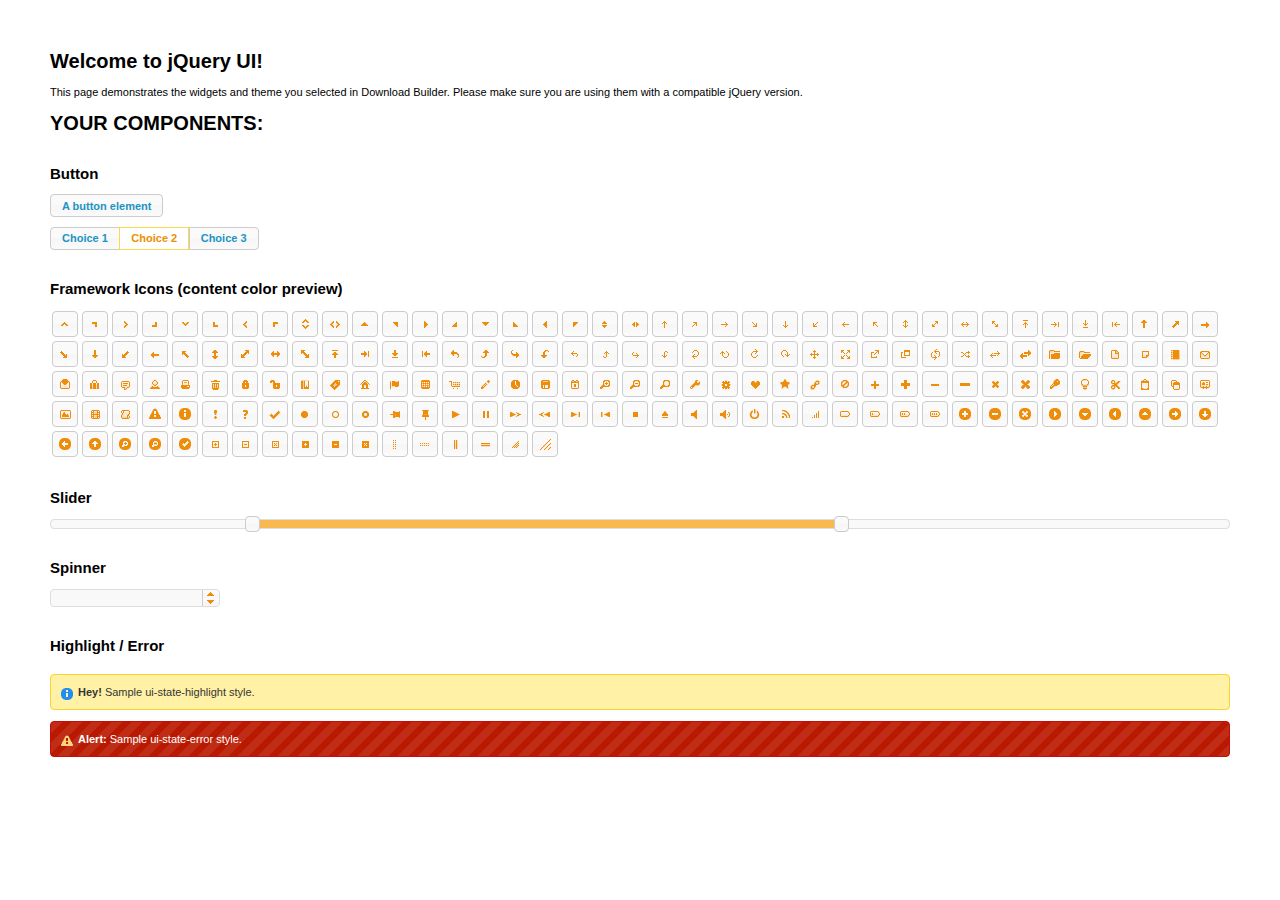
<file: Frontend/assets/vendor/jquery-ui/index.html>
<!doctype html>
<html lang="us">
<head>
	<meta charset="utf-8">
	<title>jQuery UI Example Page</title>
	<link href="jquery-ui.css" rel="stylesheet">
	<style>
	body{
		font: 62.5% "Trebuchet MS", sans-serif;
		margin: 50px;
	}
	.demoHeaders {
		margin-top: 2em;
	}
	#dialog-link {
		padding: .4em 1em .4em 20px;
		text-decoration: none;
		position: relative;
	}
	#dialog-link span.ui-icon {
		margin: 0 5px 0 0;
		position: absolute;
		left: .2em;
		top: 50%;
		margin-top: -8px;
	}
	#icons {
		margin: 0;
		padding: 0;
	}
	#icons li {
		margin: 2px;
		position: relative;
		padding: 4px 0;
		cursor: pointer;
		float: left;
		list-style: none;
	}
	#icons span.ui-icon {
		float: left;
		margin: 0 4px;
	}
	.fakewindowcontain .ui-widget-overlay {
		position: absolute;
	}
	select {
		width: 200px;
	}
	</style>
</head>
<body>

<h1>Welcome to jQuery UI!</h1>

<div class="ui-widget">
	<p>This page demonstrates the widgets and theme you selected in Download Builder. Please make sure you are using them with a compatible jQuery version.</p>
</div>

<h1>YOUR COMPONENTS:</h1>






<!-- Button -->
<h2 class="demoHeaders">Button</h2>
<button id="button">A button element</button>
<form style="margin-top: 1em;">
	<div id="radioset">
		<input type="radio" id="radio1" name="radio"><label for="radio1">Choice 1</label>
		<input type="radio" id="radio2" name="radio" checked="checked"><label for="radio2">Choice 2</label>
		<input type="radio" id="radio3" name="radio"><label for="radio3">Choice 3</label>
	</div>
</form>







<h2 class="demoHeaders">Framework Icons (content color preview)</h2>
<ul id="icons" class="ui-widget ui-helper-clearfix">
	<li class="ui-state-default ui-corner-all" title=".ui-icon-carat-1-n"><span class="ui-icon ui-icon-carat-1-n"></span></li>
	<li class="ui-state-default ui-corner-all" title=".ui-icon-carat-1-ne"><span class="ui-icon ui-icon-carat-1-ne"></span></li>
	<li class="ui-state-default ui-corner-all" title=".ui-icon-carat-1-e"><span class="ui-icon ui-icon-carat-1-e"></span></li>
	<li class="ui-state-default ui-corner-all" title=".ui-icon-carat-1-se"><span class="ui-icon ui-icon-carat-1-se"></span></li>
	<li class="ui-state-default ui-corner-all" title=".ui-icon-carat-1-s"><span class="ui-icon ui-icon-carat-1-s"></span></li>
	<li class="ui-state-default ui-corner-all" title=".ui-icon-carat-1-sw"><span class="ui-icon ui-icon-carat-1-sw"></span></li>
	<li class="ui-state-default ui-corner-all" title=".ui-icon-carat-1-w"><span class="ui-icon ui-icon-carat-1-w"></span></li>
	<li class="ui-state-default ui-corner-all" title=".ui-icon-carat-1-nw"><span class="ui-icon ui-icon-carat-1-nw"></span></li>
	<li class="ui-state-default ui-corner-all" title=".ui-icon-carat-2-n-s"><span class="ui-icon ui-icon-carat-2-n-s"></span></li>
	<li class="ui-state-default ui-corner-all" title=".ui-icon-carat-2-e-w"><span class="ui-icon ui-icon-carat-2-e-w"></span></li>
	<li class="ui-state-default ui-corner-all" title=".ui-icon-triangle-1-n"><span class="ui-icon ui-icon-triangle-1-n"></span></li>
	<li class="ui-state-default ui-corner-all" title=".ui-icon-triangle-1-ne"><span class="ui-icon ui-icon-triangle-1-ne"></span></li>
	<li class="ui-state-default ui-corner-all" title=".ui-icon-triangle-1-e"><span class="ui-icon ui-icon-triangle-1-e"></span></li>
	<li class="ui-state-default ui-corner-all" title=".ui-icon-triangle-1-se"><span class="ui-icon ui-icon-triangle-1-se"></span></li>
	<li class="ui-state-default ui-corner-all" title=".ui-icon-triangle-1-s"><span class="ui-icon ui-icon-triangle-1-s"></span></li>
	<li class="ui-state-default ui-corner-all" title=".ui-icon-triangle-1-sw"><span class="ui-icon ui-icon-triangle-1-sw"></span></li>
	<li class="ui-state-default ui-corner-all" title=".ui-icon-triangle-1-w"><span class="ui-icon ui-icon-triangle-1-w"></span></li>
	<li class="ui-state-default ui-corner-all" title=".ui-icon-triangle-1-nw"><span class="ui-icon ui-icon-triangle-1-nw"></span></li>
	<li class="ui-state-default ui-corner-all" title=".ui-icon-triangle-2-n-s"><span class="ui-icon ui-icon-triangle-2-n-s"></span></li>
	<li class="ui-state-default ui-corner-all" title=".ui-icon-triangle-2-e-w"><span class="ui-icon ui-icon-triangle-2-e-w"></span></li>
	<li class="ui-state-default ui-corner-all" title=".ui-icon-arrow-1-n"><span class="ui-icon ui-icon-arrow-1-n"></span></li>
	<li class="ui-state-default ui-corner-all" title=".ui-icon-arrow-1-ne"><span class="ui-icon ui-icon-arrow-1-ne"></span></li>
	<li class="ui-state-default ui-corner-all" title=".ui-icon-arrow-1-e"><span class="ui-icon ui-icon-arrow-1-e"></span></li>
	<li class="ui-state-default ui-corner-all" title=".ui-icon-arrow-1-se"><span class="ui-icon ui-icon-arrow-1-se"></span></li>
	<li class="ui-state-default ui-corner-all" title=".ui-icon-arrow-1-s"><span class="ui-icon ui-icon-arrow-1-s"></span></li>
	<li class="ui-state-default ui-corner-all" title=".ui-icon-arrow-1-sw"><span class="ui-icon ui-icon-arrow-1-sw"></span></li>
	<li class="ui-state-default ui-corner-all" title=".ui-icon-arrow-1-w"><span class="ui-icon ui-icon-arrow-1-w"></span></li>
	<li class="ui-state-default ui-corner-all" title=".ui-icon-arrow-1-nw"><span class="ui-icon ui-icon-arrow-1-nw"></span></li>
	<li class="ui-state-default ui-corner-all" title=".ui-icon-arrow-2-n-s"><span class="ui-icon ui-icon-arrow-2-n-s"></span></li>
	<li class="ui-state-default ui-corner-all" title=".ui-icon-arrow-2-ne-sw"><span class="ui-icon ui-icon-arrow-2-ne-sw"></span></li>
	<li class="ui-state-default ui-corner-all" title=".ui-icon-arrow-2-e-w"><span class="ui-icon ui-icon-arrow-2-e-w"></span></li>
	<li class="ui-state-default ui-corner-all" title=".ui-icon-arrow-2-se-nw"><span class="ui-icon ui-icon-arrow-2-se-nw"></span></li>
	<li class="ui-state-default ui-corner-all" title=".ui-icon-arrowstop-1-n"><span class="ui-icon ui-icon-arrowstop-1-n"></span></li>
	<li class="ui-state-default ui-corner-all" title=".ui-icon-arrowstop-1-e"><span class="ui-icon ui-icon-arrowstop-1-e"></span></li>
	<li class="ui-state-default ui-corner-all" title=".ui-icon-arrowstop-1-s"><span class="ui-icon ui-icon-arrowstop-1-s"></span></li>
	<li class="ui-state-default ui-corner-all" title=".ui-icon-arrowstop-1-w"><span class="ui-icon ui-icon-arrowstop-1-w"></span></li>
	<li class="ui-state-default ui-corner-all" title=".ui-icon-arrowthick-1-n"><span class="ui-icon ui-icon-arrowthick-1-n"></span></li>
	<li class="ui-state-default ui-corner-all" title=".ui-icon-arrowthick-1-ne"><span class="ui-icon ui-icon-arrowthick-1-ne"></span></li>
	<li class="ui-state-default ui-corner-all" title=".ui-icon-arrowthick-1-e"><span class="ui-icon ui-icon-arrowthick-1-e"></span></li>
	<li class="ui-state-default ui-corner-all" title=".ui-icon-arrowthick-1-se"><span class="ui-icon ui-icon-arrowthick-1-se"></span></li>
	<li class="ui-state-default ui-corner-all" title=".ui-icon-arrowthick-1-s"><span class="ui-icon ui-icon-arrowthick-1-s"></span></li>
	<li class="ui-state-default ui-corner-all" title=".ui-icon-arrowthick-1-sw"><span class="ui-icon ui-icon-arrowthick-1-sw"></span></li>
	<li class="ui-state-default ui-corner-all" title=".ui-icon-arrowthick-1-w"><span class="ui-icon ui-icon-arrowthick-1-w"></span></li>
	<li class="ui-state-default ui-corner-all" title=".ui-icon-arrowthick-1-nw"><span class="ui-icon ui-icon-arrowthick-1-nw"></span></li>
	<li class="ui-state-default ui-corner-all" title=".ui-icon-arrowthick-2-n-s"><span class="ui-icon ui-icon-arrowthick-2-n-s"></span></li>
	<li class="ui-state-default ui-corner-all" title=".ui-icon-arrowthick-2-ne-sw"><span class="ui-icon ui-icon-arrowthick-2-ne-sw"></span></li>
	<li class="ui-state-default ui-corner-all" title=".ui-icon-arrowthick-2-e-w"><span class="ui-icon ui-icon-arrowthick-2-e-w"></span></li>
	<li class="ui-state-default ui-corner-all" title=".ui-icon-arrowthick-2-se-nw"><span class="ui-icon ui-icon-arrowthick-2-se-nw"></span></li>
	<li class="ui-state-default ui-corner-all" title=".ui-icon-arrowthickstop-1-n"><span class="ui-icon ui-icon-arrowthickstop-1-n"></span></li>
	<li class="ui-state-default ui-corner-all" title=".ui-icon-arrowthickstop-1-e"><span class="ui-icon ui-icon-arrowthickstop-1-e"></span></li>
	<li class="ui-state-default ui-corner-all" title=".ui-icon-arrowthickstop-1-s"><span class="ui-icon ui-icon-arrowthickstop-1-s"></span></li>
	<li class="ui-state-default ui-corner-all" title=".ui-icon-arrowthickstop-1-w"><span class="ui-icon ui-icon-arrowthickstop-1-w"></span></li>
	<li class="ui-state-default ui-corner-all" title=".ui-icon-arrowreturnthick-1-w"><span class="ui-icon ui-icon-arrowreturnthick-1-w"></span></li>
	<li class="ui-state-default ui-corner-all" title=".ui-icon-arrowreturnthick-1-n"><span class="ui-icon ui-icon-arrowreturnthick-1-n"></span></li>
	<li class="ui-state-default ui-corner-all" title=".ui-icon-arrowreturnthick-1-e"><span class="ui-icon ui-icon-arrowreturnthick-1-e"></span></li>
	<li class="ui-state-default ui-corner-all" title=".ui-icon-arrowreturnthick-1-s"><span class="ui-icon ui-icon-arrowreturnthick-1-s"></span></li>
	<li class="ui-state-default ui-corner-all" title=".ui-icon-arrowreturn-1-w"><span class="ui-icon ui-icon-arrowreturn-1-w"></span></li>
	<li class="ui-state-default ui-corner-all" title=".ui-icon-arrowreturn-1-n"><span class="ui-icon ui-icon-arrowreturn-1-n"></span></li>
	<li class="ui-state-default ui-corner-all" title=".ui-icon-arrowreturn-1-e"><span class="ui-icon ui-icon-arrowreturn-1-e"></span></li>
	<li class="ui-state-default ui-corner-all" title=".ui-icon-arrowreturn-1-s"><span class="ui-icon ui-icon-arrowreturn-1-s"></span></li>
	<li class="ui-state-default ui-corner-all" title=".ui-icon-arrowrefresh-1-w"><span class="ui-icon ui-icon-arrowrefresh-1-w"></span></li>
	<li class="ui-state-default ui-corner-all" title=".ui-icon-arrowrefresh-1-n"><span class="ui-icon ui-icon-arrowrefresh-1-n"></span></li>
	<li class="ui-state-default ui-corner-all" title=".ui-icon-arrowrefresh-1-e"><span class="ui-icon ui-icon-arrowrefresh-1-e"></span></li>
	<li class="ui-state-default ui-corner-all" title=".ui-icon-arrowrefresh-1-s"><span class="ui-icon ui-icon-arrowrefresh-1-s"></span></li>
	<li class="ui-state-default ui-corner-all" title=".ui-icon-arrow-4"><span class="ui-icon ui-icon-arrow-4"></span></li>
	<li class="ui-state-default ui-corner-all" title=".ui-icon-arrow-4-diag"><span class="ui-icon ui-icon-arrow-4-diag"></span></li>
	<li class="ui-state-default ui-corner-all" title=".ui-icon-extlink"><span class="ui-icon ui-icon-extlink"></span></li>
	<li class="ui-state-default ui-corner-all" title=".ui-icon-newwin"><span class="ui-icon ui-icon-newwin"></span></li>
	<li class="ui-state-default ui-corner-all" title=".ui-icon-refresh"><span class="ui-icon ui-icon-refresh"></span></li>
	<li class="ui-state-default ui-corner-all" title=".ui-icon-shuffle"><span class="ui-icon ui-icon-shuffle"></span></li>
	<li class="ui-state-default ui-corner-all" title=".ui-icon-transfer-e-w"><span class="ui-icon ui-icon-transfer-e-w"></span></li>
	<li class="ui-state-default ui-corner-all" title=".ui-icon-transferthick-e-w"><span class="ui-icon ui-icon-transferthick-e-w"></span></li>
	<li class="ui-state-default ui-corner-all" title=".ui-icon-folder-collapsed"><span class="ui-icon ui-icon-folder-collapsed"></span></li>
	<li class="ui-state-default ui-corner-all" title=".ui-icon-folder-open"><span class="ui-icon ui-icon-folder-open"></span></li>
	<li class="ui-state-default ui-corner-all" title=".ui-icon-document"><span class="ui-icon ui-icon-document"></span></li>
	<li class="ui-state-default ui-corner-all" title=".ui-icon-document-b"><span class="ui-icon ui-icon-document-b"></span></li>
	<li class="ui-state-default ui-corner-all" title=".ui-icon-note"><span class="ui-icon ui-icon-note"></span></li>
	<li class="ui-state-default ui-corner-all" title=".ui-icon-mail-closed"><span class="ui-icon ui-icon-mail-closed"></span></li>
	<li class="ui-state-default ui-corner-all" title=".ui-icon-mail-open"><span class="ui-icon ui-icon-mail-open"></span></li>
	<li class="ui-state-default ui-corner-all" title=".ui-icon-suitcase"><span class="ui-icon ui-icon-suitcase"></span></li>
	<li class="ui-state-default ui-corner-all" title=".ui-icon-comment"><span class="ui-icon ui-icon-comment"></span></li>
	<li class="ui-state-default ui-corner-all" title=".ui-icon-person"><span class="ui-icon ui-icon-person"></span></li>
	<li class="ui-state-default ui-corner-all" title=".ui-icon-print"><span class="ui-icon ui-icon-print"></span></li>
	<li class="ui-state-default ui-corner-all" title=".ui-icon-trash"><span class="ui-icon ui-icon-trash"></span></li>
	<li class="ui-state-default ui-corner-all" title=".ui-icon-locked"><span class="ui-icon ui-icon-locked"></span></li>
	<li class="ui-state-default ui-corner-all" title=".ui-icon-unlocked"><span class="ui-icon ui-icon-unlocked"></span></li>
	<li class="ui-state-default ui-corner-all" title=".ui-icon-bookmark"><span class="ui-icon ui-icon-bookmark"></span></li>
	<li class="ui-state-default ui-corner-all" title=".ui-icon-tag"><span class="ui-icon ui-icon-tag"></span></li>
	<li class="ui-state-default ui-corner-all" title=".ui-icon-home"><span class="ui-icon ui-icon-home"></span></li>
	<li class="ui-state-default ui-corner-all" title=".ui-icon-flag"><span class="ui-icon ui-icon-flag"></span></li>
	<li class="ui-state-default ui-corner-all" title=".ui-icon-calculator"><span class="ui-icon ui-icon-calculator"></span></li>
	<li class="ui-state-default ui-corner-all" title=".ui-icon-cart"><span class="ui-icon ui-icon-cart"></span></li>
	<li class="ui-state-default ui-corner-all" title=".ui-icon-pencil"><span class="ui-icon ui-icon-pencil"></span></li>
	<li class="ui-state-default ui-corner-all" title=".ui-icon-clock"><span class="ui-icon ui-icon-clock"></span></li>
	<li class="ui-state-default ui-corner-all" title=".ui-icon-disk"><span class="ui-icon ui-icon-disk"></span></li>
	<li class="ui-state-default ui-corner-all" title=".ui-icon-calendar"><span class="ui-icon ui-icon-calendar"></span></li>
	<li class="ui-state-default ui-corner-all" title=".ui-icon-zoomin"><span class="ui-icon ui-icon-zoomin"></span></li>
	<li class="ui-state-default ui-corner-all" title=".ui-icon-zoomout"><span class="ui-icon ui-icon-zoomout"></span></li>
	<li class="ui-state-default ui-corner-all" title=".ui-icon-search"><span class="ui-icon ui-icon-search"></span></li>
	<li class="ui-state-default ui-corner-all" title=".ui-icon-wrench"><span class="ui-icon ui-icon-wrench"></span></li>
	<li class="ui-state-default ui-corner-all" title=".ui-icon-gear"><span class="ui-icon ui-icon-gear"></span></li>
	<li class="ui-state-default ui-corner-all" title=".ui-icon-heart"><span class="ui-icon ui-icon-heart"></span></li>
	<li class="ui-state-default ui-corner-all" title=".ui-icon-star"><span class="ui-icon ui-icon-star"></span></li>
	<li class="ui-state-default ui-corner-all" title=".ui-icon-link"><span class="ui-icon ui-icon-link"></span></li>
	<li class="ui-state-default ui-corner-all" title=".ui-icon-cancel"><span class="ui-icon ui-icon-cancel"></span></li>
	<li class="ui-state-default ui-corner-all" title=".ui-icon-plus"><span class="ui-icon ui-icon-plus"></span></li>
	<li class="ui-state-default ui-corner-all" title=".ui-icon-plusthick"><span class="ui-icon ui-icon-plusthick"></span></li>
	<li class="ui-state-default ui-corner-all" title=".ui-icon-minus"><span class="ui-icon ui-icon-minus"></span></li>
	<li class="ui-state-default ui-corner-all" title=".ui-icon-minusthick"><span class="ui-icon ui-icon-minusthick"></span></li>
	<li class="ui-state-default ui-corner-all" title=".ui-icon-close"><span class="ui-icon ui-icon-close"></span></li>
	<li class="ui-state-default ui-corner-all" title=".ui-icon-closethick"><span class="ui-icon ui-icon-closethick"></span></li>
	<li class="ui-state-default ui-corner-all" title=".ui-icon-key"><span class="ui-icon ui-icon-key"></span></li>
	<li class="ui-state-default ui-corner-all" title=".ui-icon-lightbulb"><span class="ui-icon ui-icon-lightbulb"></span></li>
	<li class="ui-state-default ui-corner-all" title=".ui-icon-scissors"><span class="ui-icon ui-icon-scissors"></span></li>
	<li class="ui-state-default ui-corner-all" title=".ui-icon-clipboard"><span class="ui-icon ui-icon-clipboard"></span></li>
	<li class="ui-state-default ui-corner-all" title=".ui-icon-copy"><span class="ui-icon ui-icon-copy"></span></li>
	<li class="ui-state-default ui-corner-all" title=".ui-icon-contact"><span class="ui-icon ui-icon-contact"></span></li>
	<li class="ui-state-default ui-corner-all" title=".ui-icon-image"><span class="ui-icon ui-icon-image"></span></li>
	<li class="ui-state-default ui-corner-all" title=".ui-icon-video"><span class="ui-icon ui-icon-video"></span></li>
	<li class="ui-state-default ui-corner-all" title=".ui-icon-script"><span class="ui-icon ui-icon-script"></span></li>
	<li class="ui-state-default ui-corner-all" title=".ui-icon-alert"><span class="ui-icon ui-icon-alert"></span></li>
	<li class="ui-state-default ui-corner-all" title=".ui-icon-info"><span class="ui-icon ui-icon-info"></span></li>
	<li class="ui-state-default ui-corner-all" title=".ui-icon-notice"><span class="ui-icon ui-icon-notice"></span></li>
	<li class="ui-state-default ui-corner-all" title=".ui-icon-help"><span class="ui-icon ui-icon-help"></span></li>
	<li class="ui-state-default ui-corner-all" title=".ui-icon-check"><span class="ui-icon ui-icon-check"></span></li>
	<li class="ui-state-default ui-corner-all" title=".ui-icon-bullet"><span class="ui-icon ui-icon-bullet"></span></li>
	<li class="ui-state-default ui-corner-all" title=".ui-icon-radio-off"><span class="ui-icon ui-icon-radio-off"></span></li>
	<li class="ui-state-default ui-corner-all" title=".ui-icon-radio-on"><span class="ui-icon ui-icon-radio-on"></span></li>
	<li class="ui-state-default ui-corner-all" title=".ui-icon-pin-w"><span class="ui-icon ui-icon-pin-w"></span></li>
	<li class="ui-state-default ui-corner-all" title=".ui-icon-pin-s"><span class="ui-icon ui-icon-pin-s"></span></li>
	<li class="ui-state-default ui-corner-all" title=".ui-icon-play"><span class="ui-icon ui-icon-play"></span></li>
	<li class="ui-state-default ui-corner-all" title=".ui-icon-pause"><span class="ui-icon ui-icon-pause"></span></li>
	<li class="ui-state-default ui-corner-all" title=".ui-icon-seek-next"><span class="ui-icon ui-icon-seek-next"></span></li>
	<li class="ui-state-default ui-corner-all" title=".ui-icon-seek-prev"><span class="ui-icon ui-icon-seek-prev"></span></li>
	<li class="ui-state-default ui-corner-all" title=".ui-icon-seek-end"><span class="ui-icon ui-icon-seek-end"></span></li>
	<li class="ui-state-default ui-corner-all" title=".ui-icon-seek-first"><span class="ui-icon ui-icon-seek-first"></span></li>
	<li class="ui-state-default ui-corner-all" title=".ui-icon-stop"><span class="ui-icon ui-icon-stop"></span></li>
	<li class="ui-state-default ui-corner-all" title=".ui-icon-eject"><span class="ui-icon ui-icon-eject"></span></li>
	<li class="ui-state-default ui-corner-all" title=".ui-icon-volume-off"><span class="ui-icon ui-icon-volume-off"></span></li>
	<li class="ui-state-default ui-corner-all" title=".ui-icon-volume-on"><span class="ui-icon ui-icon-volume-on"></span></li>
	<li class="ui-state-default ui-corner-all" title=".ui-icon-power"><span class="ui-icon ui-icon-power"></span></li>
	<li class="ui-state-default ui-corner-all" title=".ui-icon-signal-diag"><span class="ui-icon ui-icon-signal-diag"></span></li>
	<li class="ui-state-default ui-corner-all" title=".ui-icon-signal"><span class="ui-icon ui-icon-signal"></span></li>
	<li class="ui-state-default ui-corner-all" title=".ui-icon-battery-0"><span class="ui-icon ui-icon-battery-0"></span></li>
	<li class="ui-state-default ui-corner-all" title=".ui-icon-battery-1"><span class="ui-icon ui-icon-battery-1"></span></li>
	<li class="ui-state-default ui-corner-all" title=".ui-icon-battery-2"><span class="ui-icon ui-icon-battery-2"></span></li>
	<li class="ui-state-default ui-corner-all" title=".ui-icon-battery-3"><span class="ui-icon ui-icon-battery-3"></span></li>
	<li class="ui-state-default ui-corner-all" title=".ui-icon-circle-plus"><span class="ui-icon ui-icon-circle-plus"></span></li>
	<li class="ui-state-default ui-corner-all" title=".ui-icon-circle-minus"><span class="ui-icon ui-icon-circle-minus"></span></li>
	<li class="ui-state-default ui-corner-all" title=".ui-icon-circle-close"><span class="ui-icon ui-icon-circle-close"></span></li>
	<li class="ui-state-default ui-corner-all" title=".ui-icon-circle-triangle-e"><span class="ui-icon ui-icon-circle-triangle-e"></span></li>
	<li class="ui-state-default ui-corner-all" title=".ui-icon-circle-triangle-s"><span class="ui-icon ui-icon-circle-triangle-s"></span></li>
	<li class="ui-state-default ui-corner-all" title=".ui-icon-circle-triangle-w"><span class="ui-icon ui-icon-circle-triangle-w"></span></li>
	<li class="ui-state-default ui-corner-all" title=".ui-icon-circle-triangle-n"><span class="ui-icon ui-icon-circle-triangle-n"></span></li>
	<li class="ui-state-default ui-corner-all" title=".ui-icon-circle-arrow-e"><span class="ui-icon ui-icon-circle-arrow-e"></span></li>
	<li class="ui-state-default ui-corner-all" title=".ui-icon-circle-arrow-s"><span class="ui-icon ui-icon-circle-arrow-s"></span></li>
	<li class="ui-state-default ui-corner-all" title=".ui-icon-circle-arrow-w"><span class="ui-icon ui-icon-circle-arrow-w"></span></li>
	<li class="ui-state-default ui-corner-all" title=".ui-icon-circle-arrow-n"><span class="ui-icon ui-icon-circle-arrow-n"></span></li>
	<li class="ui-state-default ui-corner-all" title=".ui-icon-circle-zoomin"><span class="ui-icon ui-icon-circle-zoomin"></span></li>
	<li class="ui-state-default ui-corner-all" title=".ui-icon-circle-zoomout"><span class="ui-icon ui-icon-circle-zoomout"></span></li>
	<li class="ui-state-default ui-corner-all" title=".ui-icon-circle-check"><span class="ui-icon ui-icon-circle-check"></span></li>
	<li class="ui-state-default ui-corner-all" title=".ui-icon-circlesmall-plus"><span class="ui-icon ui-icon-circlesmall-plus"></span></li>
	<li class="ui-state-default ui-corner-all" title=".ui-icon-circlesmall-minus"><span class="ui-icon ui-icon-circlesmall-minus"></span></li>
	<li class="ui-state-default ui-corner-all" title=".ui-icon-circlesmall-close"><span class="ui-icon ui-icon-circlesmall-close"></span></li>
	<li class="ui-state-default ui-corner-all" title=".ui-icon-squaresmall-plus"><span class="ui-icon ui-icon-squaresmall-plus"></span></li>
	<li class="ui-state-default ui-corner-all" title=".ui-icon-squaresmall-minus"><span class="ui-icon ui-icon-squaresmall-minus"></span></li>
	<li class="ui-state-default ui-corner-all" title=".ui-icon-squaresmall-close"><span class="ui-icon ui-icon-squaresmall-close"></span></li>
	<li class="ui-state-default ui-corner-all" title=".ui-icon-grip-dotted-vertical"><span class="ui-icon ui-icon-grip-dotted-vertical"></span></li>
	<li class="ui-state-default ui-corner-all" title=".ui-icon-grip-dotted-horizontal"><span class="ui-icon ui-icon-grip-dotted-horizontal"></span></li>
	<li class="ui-state-default ui-corner-all" title=".ui-icon-grip-solid-vertical"><span class="ui-icon ui-icon-grip-solid-vertical"></span></li>
	<li class="ui-state-default ui-corner-all" title=".ui-icon-grip-solid-horizontal"><span class="ui-icon ui-icon-grip-solid-horizontal"></span></li>
	<li class="ui-state-default ui-corner-all" title=".ui-icon-gripsmall-diagonal-se"><span class="ui-icon ui-icon-gripsmall-diagonal-se"></span></li>
	<li class="ui-state-default ui-corner-all" title=".ui-icon-grip-diagonal-se"><span class="ui-icon ui-icon-grip-diagonal-se"></span></li>
</ul>


<!-- Slider -->
<h2 class="demoHeaders">Slider</h2>
<div id="slider"></div>









<!-- Spinner -->
<h2 class="demoHeaders">Spinner</h2>
<input id="spinner">






<!-- Highlight / Error -->
<h2 class="demoHeaders">Highlight / Error</h2>
<div class="ui-widget">
	<div class="ui-state-highlight ui-corner-all" style="margin-top: 20px; padding: 0 .7em;">
		<p><span class="ui-icon ui-icon-info" style="float: left; margin-right: .3em;"></span>
		<strong>Hey!</strong> Sample ui-state-highlight style.</p>
	</div>
</div>
<br>
<div class="ui-widget">
	<div class="ui-state-error ui-corner-all" style="padding: 0 .7em;">
		<p><span class="ui-icon ui-icon-alert" style="float: left; margin-right: .3em;"></span>
		<strong>Alert:</strong> Sample ui-state-error style.</p>
	</div>
</div>

<script src="external/jquery/jquery.js"></script>
<script src="jquery-ui.js"></script>
<script>





$( "#button" ).button();
$( "#radioset" ).buttonset();









$( "#slider" ).slider({
	range: true,
	values: [ 17, 67 ]
});





$( "#spinner" ).spinner();








// Hover states on the static widgets
$( "#dialog-link, #icons li" ).hover(
	function() {
		$( this ).addClass( "ui-state-hover" );
	},
	function() {
		$( this ).removeClass( "ui-state-hover" );
	}
);
</script>
</body>
</html>
</file>
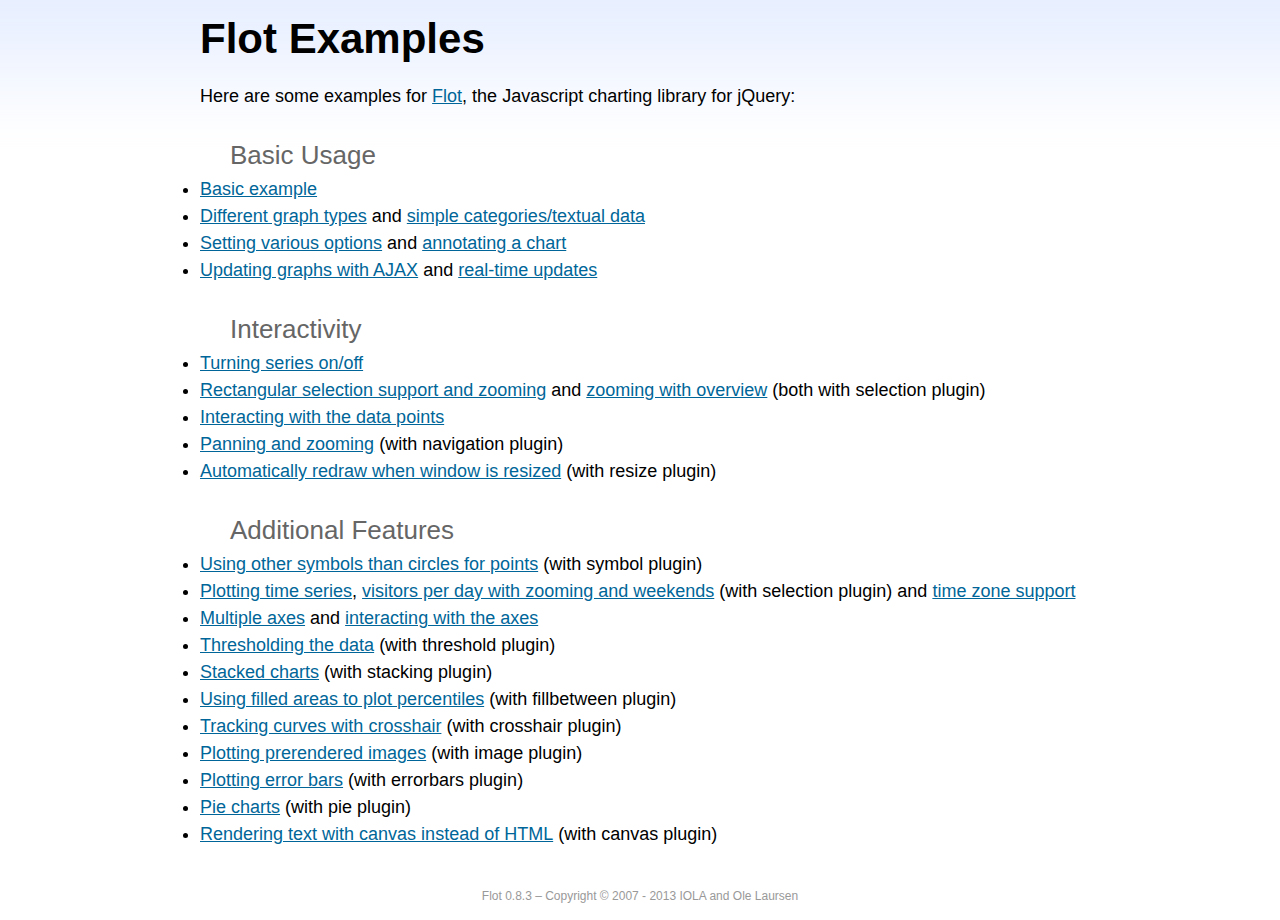
<file: Frontend/assets/vendor/flot/examples/index.html>
<!DOCTYPE html PUBLIC "-//W3C//DTD HTML 4.01//EN" "http://www.w3.org/TR/html4/strict.dtd">
<html>
<head>
	<meta http-equiv="Content-Type" content="text/html; charset=utf-8">
	<title>Flot Examples</title>
	<link href="examples.css" rel="stylesheet" type="text/css">
	<style>

	h3 {
		margin-top: 30px;
		margin-bottom: 5px;
	}

	</style>
	<script language="javascript" type="text/javascript" src="../jquery.js"></script>
	<script language="javascript" type="text/javascript" src="../jquery.flot.js"></script>
	<script type="text/javascript">

	$(function() {

		// Add the Flot version string to the footer

		$("#footer").prepend("Flot " + $.plot.version + " &ndash; ");
	});

	</script>
</head>
<body>

	<div id="header">
		<h2>Flot Examples</h2>
	</div>

	<div id="content">

		<p>Here are some examples for <a href="http://www.flotcharts.org">Flot</a>, the Javascript charting library for jQuery:</p>

		<h3>Basic Usage</h3>

		<ul>
			<li><a href="basic-usage/index.html">Basic example</a></li>
			<li><a href="series-types/index.html">Different graph types</a> and <a href="categories/index.html">simple categories/textual data</a></li>
			<li><a href="basic-options/index.html">Setting various options</a> and <a href="annotating/index.html">annotating a chart</a></li>
			<li><a href="ajax/index.html">Updating graphs with AJAX</a> and <a href="realtime/index.html">real-time updates</a></li>
		</ul>

		<h3>Interactivity</h3>

		<ul>
			<li><a href="series-toggle/index.html">Turning series on/off</a></li>
			<li><a href="selection/index.html">Rectangular selection support and zooming</a> and <a href="zooming/index.html">zooming with overview</a> (both with selection plugin)</li>
			<li><a href="interacting/index.html">Interacting with the data points</a></li>
			<li><a href="navigate/index.html">Panning and zooming</a> (with navigation plugin)</li>
			<li><a href="resize/index.html">Automatically redraw when window is resized</a> (with resize plugin)</li>
		</ul>

		<h3>Additional Features</h3>

		<ul>
			<li><a href="symbols/index.html">Using other symbols than circles for points</a> (with symbol plugin)</li>
			<li><a href="axes-time/index.html">Plotting time series</a>, <a href="visitors/index.html">visitors per day with zooming and weekends</a> (with selection plugin) and <a href="axes-time-zones/index.html">time zone support</a></li>
			<li><a href="axes-multiple/index.html">Multiple axes</a> and <a href="axes-interacting/index.html">interacting with the axes</a></li>
			<li><a href="threshold/index.html">Thresholding the data</a> (with threshold plugin)</li>
			<li><a href="stacking/index.html">Stacked charts</a> (with stacking plugin)</li>
			<li><a href="percentiles/index.html">Using filled areas to plot percentiles</a> (with fillbetween plugin)</li>
			<li><a href="tracking/index.html">Tracking curves with crosshair</a> (with crosshair plugin)</li>
			<li><a href="image/index.html">Plotting prerendered images</a> (with image plugin)</li>
			<li><a href="series-errorbars/index.html">Plotting error bars</a> (with errorbars plugin)</li>
			<li><a href="series-pie/index.html">Pie charts</a> (with pie plugin)</li>
			<li><a href="canvas/index.html">Rendering text with canvas instead of HTML</a> (with canvas plugin)</li>
		</ul>

	</div>

	<div id="footer">
		Copyright &copy; 2007 - 2013 IOLA and Ole Laursen
	</div>

</body>
</html>
</file>
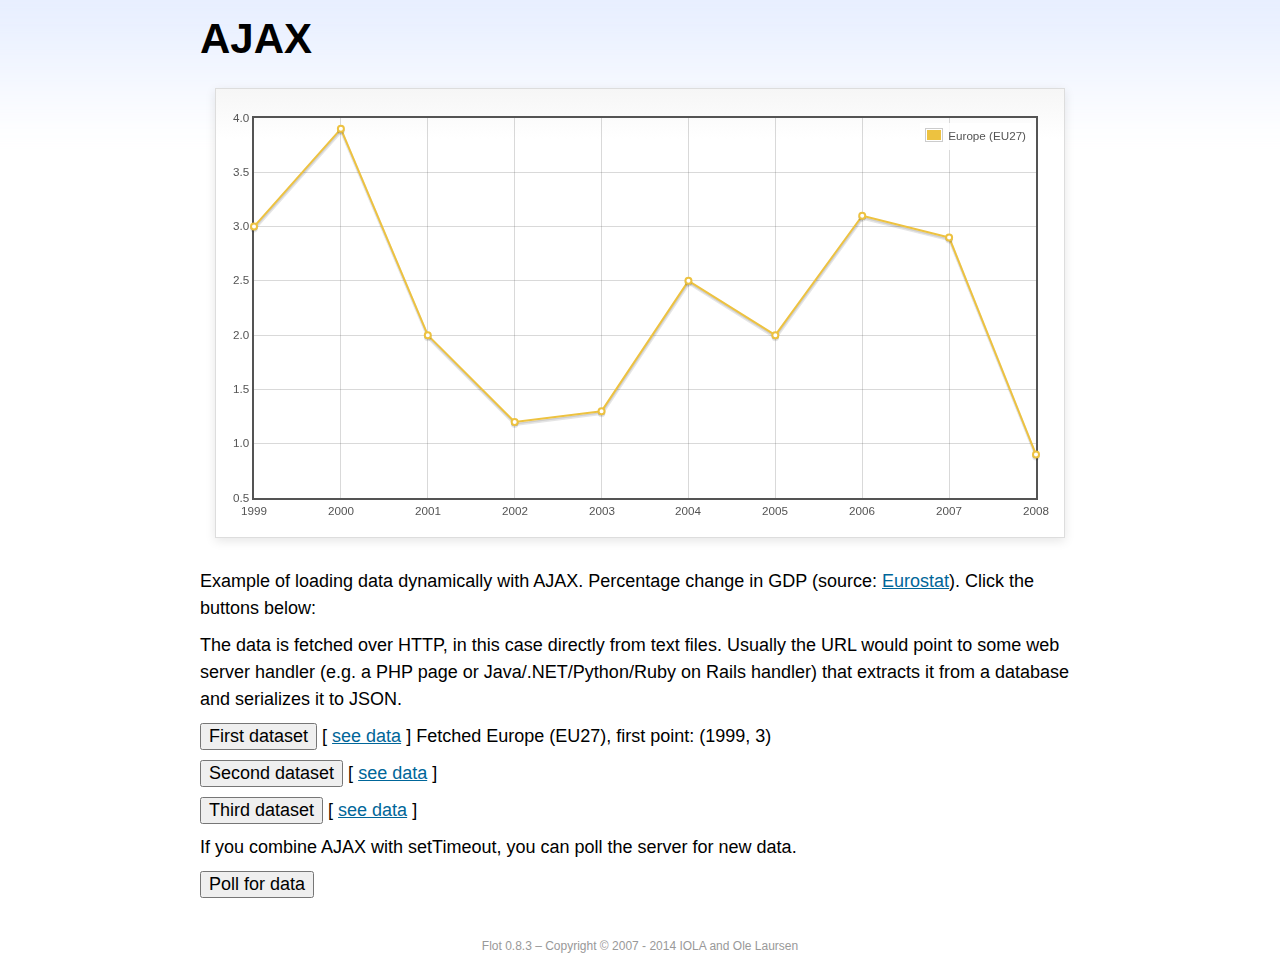
<file: Frontend/assets/vendor/flot/examples/ajax/index.html>
<!DOCTYPE html PUBLIC "-//W3C//DTD HTML 4.01//EN" "http://www.w3.org/TR/html4/strict.dtd">
<html>
<head>
	<meta http-equiv="Content-Type" content="text/html; charset=utf-8">
	<title>Flot Examples: AJAX</title>
	<link href="../examples.css" rel="stylesheet" type="text/css">
	<!--[if lte IE 8]><script language="javascript" type="text/javascript" src="../../excanvas.min.js"></script><![endif]-->
	<script language="javascript" type="text/javascript" src="../../jquery.js"></script>
	<script language="javascript" type="text/javascript" src="../../jquery.flot.js"></script>
	<script type="text/javascript">

	$(function() {

		var options = {
			lines: {
				show: true
			},
			points: {
				show: true
			},
			xaxis: {
				tickDecimals: 0,
				tickSize: 1
			}
		};

		var data = [];

		$.plot("#placeholder", data, options);

		// Fetch one series, adding to what we already have

		var alreadyFetched = {};

		$("button.fetchSeries").click(function () {

			var button = $(this);

			// Find the URL in the link right next to us, then fetch the data

			var dataurl = button.siblings("a").attr("href");

			function onDataReceived(series) {

				// Extract the first coordinate pair; jQuery has parsed it, so
				// the data is now just an ordinary JavaScript object

				var firstcoordinate = "(" + series.data[0][0] + ", " + series.data[0][1] + ")";
				button.siblings("span").text("Fetched " + series.label + ", first point: " + firstcoordinate);

				// Push the new data onto our existing data array

				if (!alreadyFetched[series.label]) {
					alreadyFetched[series.label] = true;
					data.push(series);
				}

				$.plot("#placeholder", data, options);
			}

			$.ajax({
				url: dataurl,
				type: "GET",
				dataType: "json",
				success: onDataReceived
			});
		});

		// Initiate a recurring data update

		$("button.dataUpdate").click(function () {

			data = [];
			alreadyFetched = {};

			$.plot("#placeholder", data, options);

			var iteration = 0;

			function fetchData() {

				++iteration;

				function onDataReceived(series) {

					// Load all the data in one pass; if we only got partial
					// data we could merge it with what we already have.

					data = [ series ];
					$.plot("#placeholder", data, options);
				}

				// Normally we call the same URL - a script connected to a
				// database - but in this case we only have static example
				// files, so we need to modify the URL.

				$.ajax({
					url: "data-eu-gdp-growth-" + iteration + ".json",
					type: "GET",
					dataType: "json",
					success: onDataReceived
				});

				if (iteration < 5) {
					setTimeout(fetchData, 1000);
				} else {
					data = [];
					alreadyFetched = {};
				}
			}

			setTimeout(fetchData, 1000);
		});

		// Load the first series by default, so we don't have an empty plot

		$("button.fetchSeries:first").click();

		// Add the Flot version string to the footer

		$("#footer").prepend("Flot " + $.plot.version + " &ndash; ");
	});

	</script>
</head>
<body>

	<div id="header">
		<h2>AJAX</h2>
	</div>

	<div id="content">

		<div class="demo-container">
			<div id="placeholder" class="demo-placeholder"></div>
		</div>

		<p>Example of loading data dynamically with AJAX. Percentage change in GDP (source: <a href="http://epp.eurostat.ec.europa.eu/tgm/table.do?tab=table&init=1&plugin=1&language=en&pcode=tsieb020">Eurostat</a>). Click the buttons below:</p>

		<p>The data is fetched over HTTP, in this case directly from text files. Usually the URL would point to some web server handler (e.g. a PHP page or Java/.NET/Python/Ruby on Rails handler) that extracts it from a database and serializes it to JSON.</p>

		<p>
			<button class="fetchSeries">First dataset</button>
			[ <a href="data-eu-gdp-growth.json">see data</a> ]
			<span></span>
		</p>

		<p>
			<button class="fetchSeries">Second dataset</button>
			[ <a href="data-japan-gdp-growth.json">see data</a> ]
			<span></span>
		</p>

		<p>
			<button class="fetchSeries">Third dataset</button>
			[ <a href="data-usa-gdp-growth.json">see data</a> ]
			<span></span>
		</p>

		<p>If you combine AJAX with setTimeout, you can poll the server for new data.</p>

		<p>
			<button class="dataUpdate">Poll for data</button>
		</p>

	</div>

	<div id="footer">
		Copyright &copy; 2007 - 2014 IOLA and Ole Laursen
	</div>

</body>
</html>
</file>
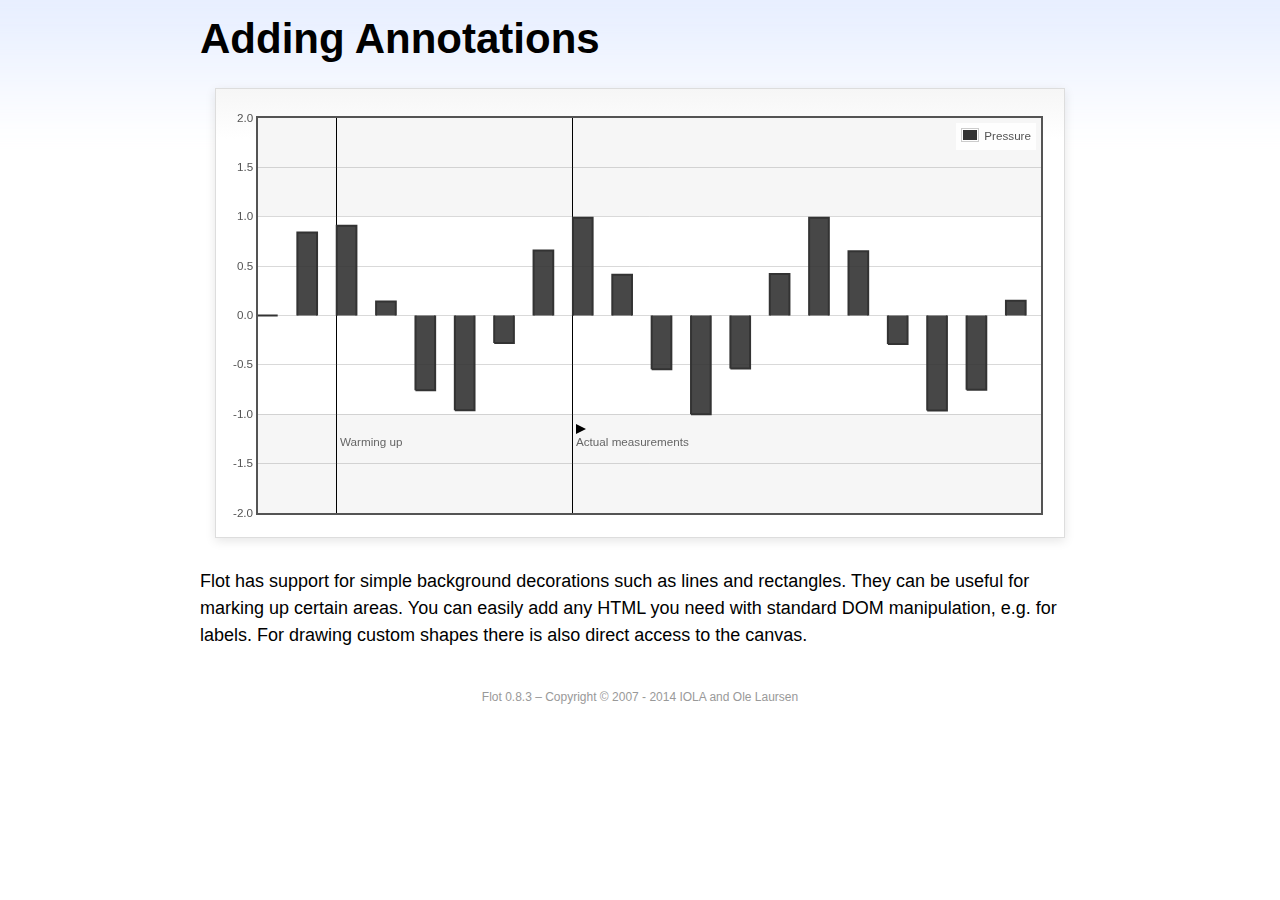
<file: Frontend/assets/vendor/flot/examples/annotating/index.html>
<!DOCTYPE html PUBLIC "-//W3C//DTD HTML 4.01//EN" "http://www.w3.org/TR/html4/strict.dtd">
<html>
<head>
	<meta http-equiv="Content-Type" content="text/html; charset=utf-8">
	<title>Flot Examples: Adding Annotations</title>
	<link href="../examples.css" rel="stylesheet" type="text/css">
	<!--[if lte IE 8]><script language="javascript" type="text/javascript" src="../../excanvas.min.js"></script><![endif]-->
	<script language="javascript" type="text/javascript" src="../../jquery.js"></script>
	<script language="javascript" type="text/javascript" src="../../jquery.flot.js"></script>
	<script type="text/javascript">

	$(function() {

		var d1 = [];
		for (var i = 0; i < 20; ++i) {
			d1.push([i, Math.sin(i)]);
		}

		var data = [{ data: d1, label: "Pressure", color: "#333" }];

		var markings = [
			{ color: "#f6f6f6", yaxis: { from: 1 } },
			{ color: "#f6f6f6", yaxis: { to: -1 } },
			{ color: "#000", lineWidth: 1, xaxis: { from: 2, to: 2 } },
			{ color: "#000", lineWidth: 1, xaxis: { from: 8, to: 8 } }
		];

		var placeholder = $("#placeholder");

		var plot = $.plot(placeholder, data, {
			bars: { show: true, barWidth: 0.5, fill: 0.9 },
			xaxis: { ticks: [], autoscaleMargin: 0.02 },
			yaxis: { min: -2, max: 2 },
			grid: { markings: markings }
		});

		var o = plot.pointOffset({ x: 2, y: -1.2});

		// Append it to the placeholder that Flot already uses for positioning

		placeholder.append("<div style='position:absolute;left:" + (o.left + 4) + "px;top:" + o.top + "px;color:#666;font-size:smaller'>Warming up</div>");

		o = plot.pointOffset({ x: 8, y: -1.2});
		placeholder.append("<div style='position:absolute;left:" + (o.left + 4) + "px;top:" + o.top + "px;color:#666;font-size:smaller'>Actual measurements</div>");

		// Draw a little arrow on top of the last label to demonstrate canvas
		// drawing

		var ctx = plot.getCanvas().getContext("2d");
		ctx.beginPath();
		o.left += 4;
		ctx.moveTo(o.left, o.top);
		ctx.lineTo(o.left, o.top - 10);
		ctx.lineTo(o.left + 10, o.top - 5);
		ctx.lineTo(o.left, o.top);
		ctx.fillStyle = "#000";
		ctx.fill();

		// Add the Flot version string to the footer

		$("#footer").prepend("Flot " + $.plot.version + " &ndash; ");
	});

	</script>
</head>
<body>

	<div id="header">
		<h2>Adding Annotations</h2>
	</div>

	<div id="content">

		<div class="demo-container">
			<div id="placeholder" class="demo-placeholder"></div>
		</div>

		<p>Flot has support for simple background decorations such as lines and rectangles. They can be useful for marking up certain areas. You can easily add any HTML you need with standard DOM manipulation, e.g. for labels. For drawing custom shapes there is also direct access to the canvas.</p>

	</div>

	<div id="footer">
		Copyright &copy; 2007 - 2014 IOLA and Ole Laursen
	</div>

</body>
</html>
</file>
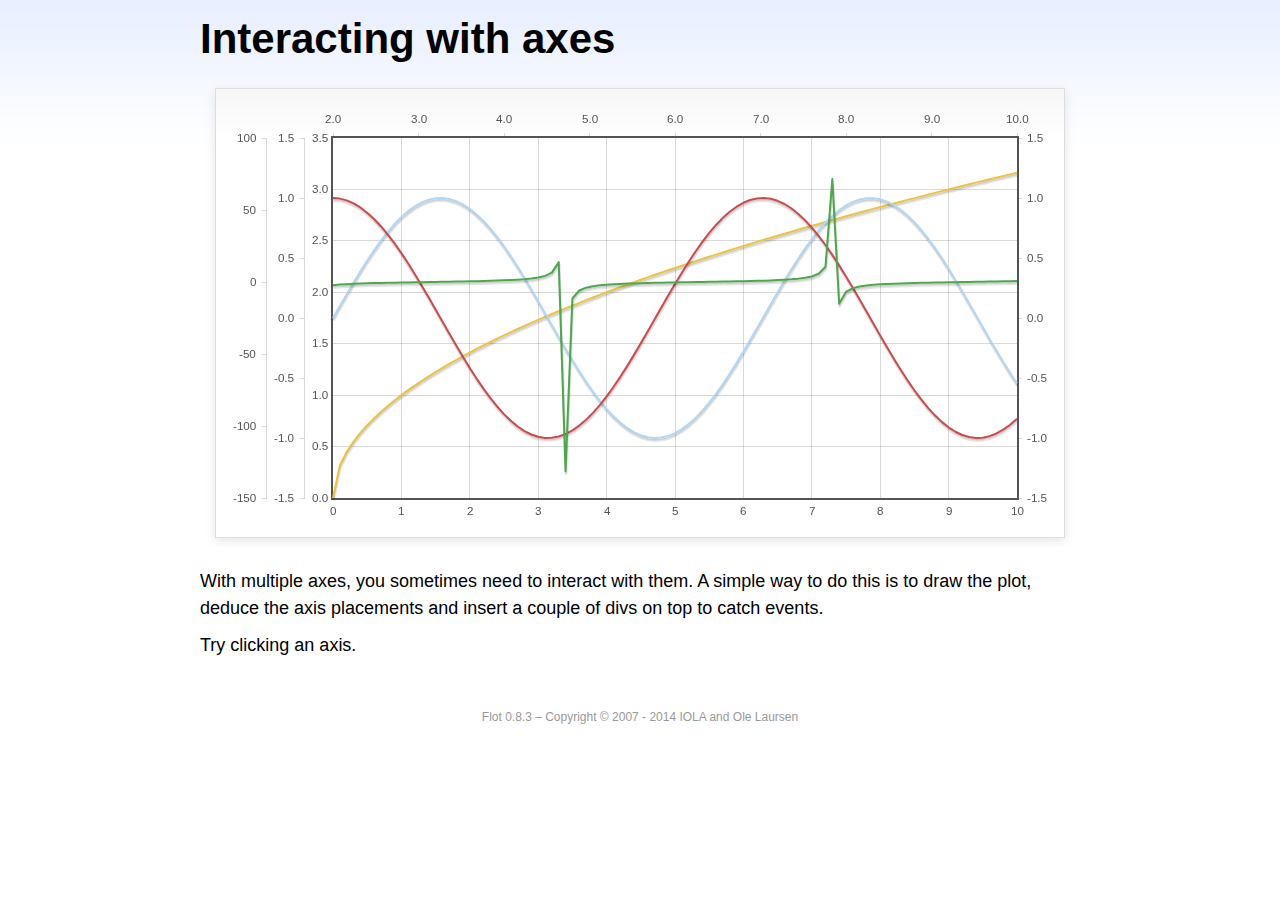
<file: Frontend/assets/vendor/flot/examples/axes-interacting/index.html>
<!DOCTYPE html PUBLIC "-//W3C//DTD HTML 4.01//EN" "http://www.w3.org/TR/html4/strict.dtd">
<html>
<head>
	<meta http-equiv="Content-Type" content="text/html; charset=utf-8">
	<title>Flot Examples: Interacting with axes</title>
	<link href="../examples.css" rel="stylesheet" type="text/css">
	<!--[if lte IE 8]><script language="javascript" type="text/javascript" src="../../excanvas.min.js"></script><![endif]-->
	<script language="javascript" type="text/javascript" src="../../jquery.js"></script>
	<script language="javascript" type="text/javascript" src="../../jquery.flot.js"></script>
	<script type="text/javascript">

	$(function() {

		function generate(start, end, fn) {
			var res = [];
			for (var i = 0; i <= 100; ++i) {
				var x = start + i / 100 * (end - start);
				res.push([x, fn(x)]);
			}
			return res;
		}

		var data = [
			{ data: generate(0, 10, function (x) { return Math.sqrt(x);}), xaxis: 1, yaxis:1 },
			{ data: generate(0, 10, function (x) { return Math.sin(x);}), xaxis: 1, yaxis:2 },
			{ data: generate(0, 10, function (x) { return Math.cos(x);}), xaxis: 1, yaxis:3 },
			{ data: generate(2, 10, function (x) { return Math.tan(x);}), xaxis: 2, yaxis: 4 }
		];

		var plot = $.plot("#placeholder", data, {
			xaxes: [
				{ position: 'bottom' },
				{ position: 'top'}
			],
			yaxes: [
				{ position: 'left' },
				{ position: 'left' },
				{ position: 'right' },
				{ position: 'left' }
			]
		});

		// Create a div for each axis

		$.each(plot.getAxes(), function (i, axis) {
			if (!axis.show)
				return;

			var box = axis.box;

			$("<div class='axisTarget' style='position:absolute; left:" + box.left + "px; top:" + box.top + "px; width:" + box.width +  "px; height:" + box.height + "px'></div>")
				.data("axis.direction", axis.direction)
				.data("axis.n", axis.n)
				.css({ backgroundColor: "#f00", opacity: 0, cursor: "pointer" })
				.appendTo(plot.getPlaceholder())
				.hover(
					function () { $(this).css({ opacity: 0.10 }) },
					function () { $(this).css({ opacity: 0 }) }
				)
				.click(function () {
					$("#click").text("You clicked the " + axis.direction + axis.n + "axis!")
				});
		});

		// Add the Flot version string to the footer

		$("#footer").prepend("Flot " + $.plot.version + " &ndash; ");
	});

	</script>
</head>
<body>

	<div id="header">
		<h2>Interacting with axes</h2>
	</div>

	<div id="content">

		<div class="demo-container">
			<div id="placeholder" class="demo-placeholder"></div>
		</div>

		<p>With multiple axes, you sometimes need to interact with them. A simple way to do this is to draw the plot, deduce the axis placements and insert a couple of divs on top to catch events.</p>

		<p>Try clicking an axis.</p>

		<p id="click"></p>

	</div>

	<div id="footer">
		Copyright &copy; 2007 - 2014 IOLA and Ole Laursen
	</div>

</body>
</html>
</file>
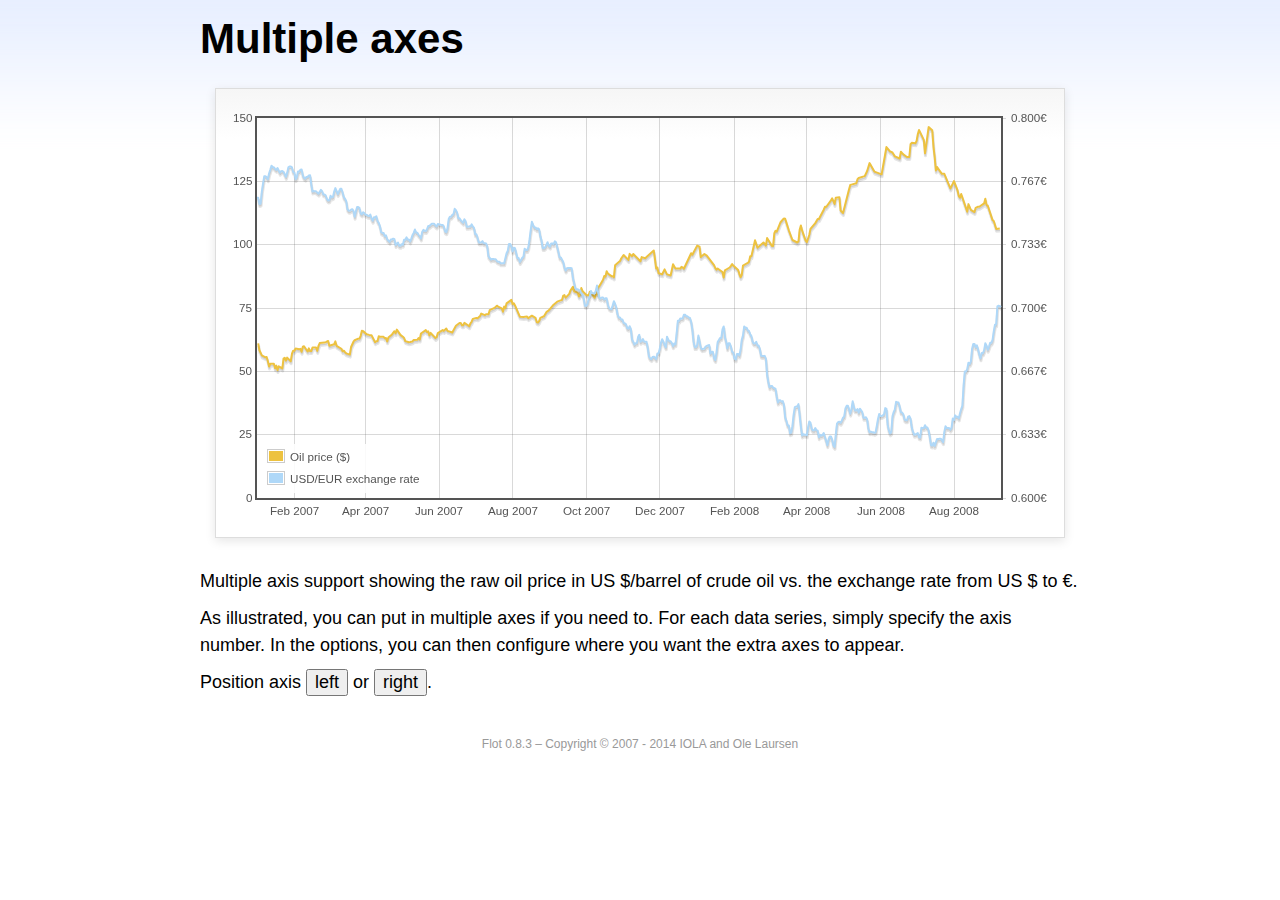
<file: Frontend/assets/vendor/flot/examples/axes-multiple/index.html>
<!DOCTYPE html PUBLIC "-//W3C//DTD HTML 4.01//EN" "http://www.w3.org/TR/html4/strict.dtd">
<html>
<head>
	<meta http-equiv="Content-Type" content="text/html; charset=utf-8">
	<title>Flot Examples: Multiple Axes</title>
	<link href="../examples.css" rel="stylesheet" type="text/css">
	<!--[if lte IE 8]><script language="javascript" type="text/javascript" src="../../excanvas.min.js"></script><![endif]-->
	<script language="javascript" type="text/javascript" src="../../jquery.js"></script>
	<script language="javascript" type="text/javascript" src="../../jquery.flot.js"></script>
	<script language="javascript" type="text/javascript" src="../../jquery.flot.time.js"></script>
	<script type="text/javascript">

	$(function() {

		var oilprices = [[1167692400000,61.05], [1167778800000,58.32], [1167865200000,57.35], [1167951600000,56.31], [1168210800000,55.55], [1168297200000,55.64], [1168383600000,54.02], [1168470000000,51.88], [1168556400000,52.99], [1168815600000,52.99], [1168902000000,51.21], [1168988400000,52.24], [1169074800000,50.48], [1169161200000,51.99], [1169420400000,51.13], [1169506800000,55.04], [1169593200000,55.37], [1169679600000,54.23], [1169766000000,55.42], [1170025200000,54.01], [1170111600000,56.97], [1170198000000,58.14], [1170284400000,58.14], [1170370800000,59.02], [1170630000000,58.74], [1170716400000,58.88], [1170802800000,57.71], [1170889200000,59.71], [1170975600000,59.89], [1171234800000,57.81], [1171321200000,59.06], [1171407600000,58.00], [1171494000000,57.99], [1171580400000,59.39], [1171839600000,59.39], [1171926000000,58.07], [1172012400000,60.07], [1172098800000,61.14], [1172444400000,61.39], [1172530800000,61.46], [1172617200000,61.79], [1172703600000,62.00], [1172790000000,60.07], [1173135600000,60.69], [1173222000000,61.82], [1173308400000,60.05], [1173654000000,58.91], [1173740400000,57.93], [1173826800000,58.16], [1173913200000,57.55], [1173999600000,57.11], [1174258800000,56.59], [1174345200000,59.61], [1174518000000,61.69], [1174604400000,62.28], [1174860000000,62.91], [1174946400000,62.93], [1175032800000,64.03], [1175119200000,66.03], [1175205600000,65.87], [1175464800000,64.64], [1175637600000,64.38], [1175724000000,64.28], [1175810400000,64.28], [1176069600000,61.51], [1176156000000,61.89], [1176242400000,62.01], [1176328800000,63.85], [1176415200000,63.63], [1176674400000,63.61], [1176760800000,63.10], [1176847200000,63.13], [1176933600000,61.83], [1177020000000,63.38], [1177279200000,64.58], [1177452000000,65.84], [1177538400000,65.06], [1177624800000,66.46], [1177884000000,64.40], [1178056800000,63.68], [1178143200000,63.19], [1178229600000,61.93], [1178488800000,61.47], [1178575200000,61.55], [1178748000000,61.81], [1178834400000,62.37], [1179093600000,62.46], [1179180000000,63.17], [1179266400000,62.55], [1179352800000,64.94], [1179698400000,66.27], [1179784800000,65.50], [1179871200000,65.77], [1179957600000,64.18], [1180044000000,65.20], [1180389600000,63.15], [1180476000000,63.49], [1180562400000,65.08], [1180908000000,66.30], [1180994400000,65.96], [1181167200000,66.93], [1181253600000,65.98], [1181599200000,65.35], [1181685600000,66.26], [1181858400000,68.00], [1182117600000,69.09], [1182204000000,69.10], [1182290400000,68.19], [1182376800000,68.19], [1182463200000,69.14], [1182722400000,68.19], [1182808800000,67.77], [1182895200000,68.97], [1182981600000,69.57], [1183068000000,70.68], [1183327200000,71.09], [1183413600000,70.92], [1183586400000,71.81], [1183672800000,72.81], [1183932000000,72.19], [1184018400000,72.56], [1184191200000,72.50], [1184277600000,74.15], [1184623200000,75.05], [1184796000000,75.92], [1184882400000,75.57], [1185141600000,74.89], [1185228000000,73.56], [1185314400000,75.57], [1185400800000,74.95], [1185487200000,76.83], [1185832800000,78.21], [1185919200000,76.53], [1186005600000,76.86], [1186092000000,76.00], [1186437600000,71.59], [1186696800000,71.47], [1186956000000,71.62], [1187042400000,71.00], [1187301600000,71.98], [1187560800000,71.12], [1187647200000,69.47], [1187733600000,69.26], [1187820000000,69.83], [1187906400000,71.09], [1188165600000,71.73], [1188338400000,73.36], [1188511200000,74.04], [1188856800000,76.30], [1189116000000,77.49], [1189461600000,78.23], [1189548000000,79.91], [1189634400000,80.09], [1189720800000,79.10], [1189980000000,80.57], [1190066400000,81.93], [1190239200000,83.32], [1190325600000,81.62], [1190584800000,80.95], [1190671200000,79.53], [1190757600000,80.30], [1190844000000,82.88], [1190930400000,81.66], [1191189600000,80.24], [1191276000000,80.05], [1191362400000,79.94], [1191448800000,81.44], [1191535200000,81.22], [1191794400000,79.02], [1191880800000,80.26], [1191967200000,80.30], [1192053600000,83.08], [1192140000000,83.69], [1192399200000,86.13], [1192485600000,87.61], [1192572000000,87.40], [1192658400000,89.47], [1192744800000,88.60], [1193004000000,87.56], [1193090400000,87.56], [1193176800000,87.10], [1193263200000,91.86], [1193612400000,93.53], [1193698800000,94.53], [1193871600000,95.93], [1194217200000,93.98], [1194303600000,96.37], [1194476400000,95.46], [1194562800000,96.32], [1195081200000,93.43], [1195167600000,95.10], [1195426800000,94.64], [1195513200000,95.10], [1196031600000,97.70], [1196118000000,94.42], [1196204400000,90.62], [1196290800000,91.01], [1196377200000,88.71], [1196636400000,88.32], [1196809200000,90.23], [1196982000000,88.28], [1197241200000,87.86], [1197327600000,90.02], [1197414000000,92.25], [1197586800000,90.63], [1197846000000,90.63], [1197932400000,90.49], [1198018800000,91.24], [1198105200000,91.06], [1198191600000,90.49], [1198710000000,96.62], [1198796400000,96.00], [1199142000000,99.62], [1199314800000,99.18], [1199401200000,95.09], [1199660400000,96.33], [1199833200000,95.67], [1200351600000,91.90], [1200438000000,90.84], [1200524400000,90.13], [1200610800000,90.57], [1200956400000,89.21], [1201042800000,86.99], [1201129200000,89.85], [1201474800000,90.99], [1201561200000,91.64], [1201647600000,92.33], [1201734000000,91.75], [1202079600000,90.02], [1202166000000,88.41], [1202252400000,87.14], [1202338800000,88.11], [1202425200000,91.77], [1202770800000,92.78], [1202857200000,93.27], [1202943600000,95.46], [1203030000000,95.46], [1203289200000,101.74], [1203462000000,98.81], [1203894000000,100.88], [1204066800000,99.64], [1204153200000,102.59], [1204239600000,101.84], [1204498800000,99.52], [1204585200000,99.52], [1204671600000,104.52], [1204758000000,105.47], [1204844400000,105.15], [1205103600000,108.75], [1205276400000,109.92], [1205362800000,110.33], [1205449200000,110.21], [1205708400000,105.68], [1205967600000,101.84], [1206313200000,100.86], [1206399600000,101.22], [1206486000000,105.90], [1206572400000,107.58], [1206658800000,105.62], [1206914400000,101.58], [1207000800000,100.98], [1207173600000,103.83], [1207260000000,106.23], [1207605600000,108.50], [1207778400000,110.11], [1207864800000,110.14], [1208210400000,113.79], [1208296800000,114.93], [1208383200000,114.86], [1208728800000,117.48], [1208815200000,118.30], [1208988000000,116.06], [1209074400000,118.52], [1209333600000,118.75], [1209420000000,113.46], [1209592800000,112.52], [1210024800000,121.84], [1210111200000,123.53], [1210197600000,123.69], [1210543200000,124.23], [1210629600000,125.80], [1210716000000,126.29], [1211148000000,127.05], [1211320800000,129.07], [1211493600000,132.19], [1211839200000,128.85], [1212357600000,127.76], [1212703200000,138.54], [1212962400000,136.80], [1213135200000,136.38], [1213308000000,134.86], [1213653600000,134.01], [1213740000000,136.68], [1213912800000,135.65], [1214172000000,134.62], [1214258400000,134.62], [1214344800000,134.62], [1214431200000,139.64], [1214517600000,140.21], [1214776800000,140.00], [1214863200000,140.97], [1214949600000,143.57], [1215036000000,145.29], [1215381600000,141.37], [1215468000000,136.04], [1215727200000,146.40], [1215986400000,145.18], [1216072800000,138.74], [1216159200000,134.60], [1216245600000,129.29], [1216332000000,130.65], [1216677600000,127.95], [1216850400000,127.95], [1217282400000,122.19], [1217455200000,124.08], [1217541600000,125.10], [1217800800000,121.41], [1217887200000,119.17], [1217973600000,118.58], [1218060000000,120.02], [1218405600000,114.45], [1218492000000,113.01], [1218578400000,116.00], [1218751200000,113.77], [1219010400000,112.87], [1219096800000,114.53], [1219269600000,114.98], [1219356000000,114.98], [1219701600000,116.27], [1219788000000,118.15], [1219874400000,115.59], [1219960800000,115.46], [1220306400000,109.71], [1220392800000,109.35], [1220565600000,106.23], [1220824800000,106.34]];

		var exchangerates = [[1167606000000,0.7580], [1167692400000,0.7580], [1167778800000,0.75470], [1167865200000,0.75490], [1167951600000,0.76130], [1168038000000,0.76550], [1168124400000,0.76930], [1168210800000,0.76940], [1168297200000,0.76880], [1168383600000,0.76780], [1168470000000,0.77080], [1168556400000,0.77270], [1168642800000,0.77490], [1168729200000,0.77410], [1168815600000,0.77410], [1168902000000,0.77320], [1168988400000,0.77270], [1169074800000,0.77370], [1169161200000,0.77240], [1169247600000,0.77120], [1169334000000,0.7720], [1169420400000,0.77210], [1169506800000,0.77170], [1169593200000,0.77040], [1169679600000,0.7690], [1169766000000,0.77110], [1169852400000,0.7740], [1169938800000,0.77450], [1170025200000,0.77450], [1170111600000,0.7740], [1170198000000,0.77160], [1170284400000,0.77130], [1170370800000,0.76780], [1170457200000,0.76880], [1170543600000,0.77180], [1170630000000,0.77180], [1170716400000,0.77280], [1170802800000,0.77290], [1170889200000,0.76980], [1170975600000,0.76850], [1171062000000,0.76810], [1171148400000,0.7690], [1171234800000,0.7690], [1171321200000,0.76980], [1171407600000,0.76990], [1171494000000,0.76510], [1171580400000,0.76130], [1171666800000,0.76160], [1171753200000,0.76140], [1171839600000,0.76140], [1171926000000,0.76070], [1172012400000,0.76020], [1172098800000,0.76110], [1172185200000,0.76220], [1172271600000,0.76150], [1172358000000,0.75980], [1172444400000,0.75980], [1172530800000,0.75920], [1172617200000,0.75730], [1172703600000,0.75660], [1172790000000,0.75670], [1172876400000,0.75910], [1172962800000,0.75820], [1173049200000,0.75850], [1173135600000,0.76130], [1173222000000,0.76310], [1173308400000,0.76150], [1173394800000,0.760], [1173481200000,0.76130], [1173567600000,0.76270], [1173654000000,0.76270], [1173740400000,0.76080], [1173826800000,0.75830], [1173913200000,0.75750], [1173999600000,0.75620], [1174086000000,0.7520], [1174172400000,0.75120], [1174258800000,0.75120], [1174345200000,0.75170], [1174431600000,0.7520], [1174518000000,0.75110], [1174604400000,0.7480], [1174690800000,0.75090], [1174777200000,0.75310], [1174860000000,0.75310], [1174946400000,0.75270], [1175032800000,0.74980], [1175119200000,0.74930], [1175205600000,0.75040], [1175292000000,0.750], [1175378400000,0.74910], [1175464800000,0.74910], [1175551200000,0.74850], [1175637600000,0.74840], [1175724000000,0.74920], [1175810400000,0.74710], [1175896800000,0.74590], [1175983200000,0.74770], [1176069600000,0.74770], [1176156000000,0.74830], [1176242400000,0.74580], [1176328800000,0.74480], [1176415200000,0.7430], [1176501600000,0.73990], [1176588000000,0.73950], [1176674400000,0.73950], [1176760800000,0.73780], [1176847200000,0.73820], [1176933600000,0.73620], [1177020000000,0.73550], [1177106400000,0.73480], [1177192800000,0.73610], [1177279200000,0.73610], [1177365600000,0.73650], [1177452000000,0.73620], [1177538400000,0.73310], [1177624800000,0.73390], [1177711200000,0.73440], [1177797600000,0.73270], [1177884000000,0.73270], [1177970400000,0.73360], [1178056800000,0.73330], [1178143200000,0.73590], [1178229600000,0.73590], [1178316000000,0.73720], [1178402400000,0.7360], [1178488800000,0.7360], [1178575200000,0.7350], [1178661600000,0.73650], [1178748000000,0.73840], [1178834400000,0.73950], [1178920800000,0.74130], [1179007200000,0.73970], [1179093600000,0.73960], [1179180000000,0.73850], [1179266400000,0.73780], [1179352800000,0.73660], [1179439200000,0.740], [1179525600000,0.74110], [1179612000000,0.74060], [1179698400000,0.74050], [1179784800000,0.74140], [1179871200000,0.74310], [1179957600000,0.74310], [1180044000000,0.74380], [1180130400000,0.74430], [1180216800000,0.74430], [1180303200000,0.74430], [1180389600000,0.74340], [1180476000000,0.74290], [1180562400000,0.74420], [1180648800000,0.7440], [1180735200000,0.74390], [1180821600000,0.74370], [1180908000000,0.74370], [1180994400000,0.74290], [1181080800000,0.74030], [1181167200000,0.73990], [1181253600000,0.74180], [1181340000000,0.74680], [1181426400000,0.7480], [1181512800000,0.7480], [1181599200000,0.7490], [1181685600000,0.74940], [1181772000000,0.75220], [1181858400000,0.75150], [1181944800000,0.75020], [1182031200000,0.74720], [1182117600000,0.74720], [1182204000000,0.74620], [1182290400000,0.74550], [1182376800000,0.74490], [1182463200000,0.74670], [1182549600000,0.74580], [1182636000000,0.74270], [1182722400000,0.74270], [1182808800000,0.7430], [1182895200000,0.74290], [1182981600000,0.7440], [1183068000000,0.7430], [1183154400000,0.74220], [1183240800000,0.73880], [1183327200000,0.73880], [1183413600000,0.73690], [1183500000000,0.73450], [1183586400000,0.73450], [1183672800000,0.73450], [1183759200000,0.73520], [1183845600000,0.73410], [1183932000000,0.73410], [1184018400000,0.7340], [1184104800000,0.73240], [1184191200000,0.72720], [1184277600000,0.72640], [1184364000000,0.72550], [1184450400000,0.72580], [1184536800000,0.72580], [1184623200000,0.72560], [1184709600000,0.72570], [1184796000000,0.72470], [1184882400000,0.72430], [1184968800000,0.72440], [1185055200000,0.72350], [1185141600000,0.72350], [1185228000000,0.72350], [1185314400000,0.72350], [1185400800000,0.72620], [1185487200000,0.72880], [1185573600000,0.73010], [1185660000000,0.73370], [1185746400000,0.73370], [1185832800000,0.73240], [1185919200000,0.72970], [1186005600000,0.73170], [1186092000000,0.73150], [1186178400000,0.72880], [1186264800000,0.72630], [1186351200000,0.72630], [1186437600000,0.72420], [1186524000000,0.72530], [1186610400000,0.72640], [1186696800000,0.7270], [1186783200000,0.73120], [1186869600000,0.73050], [1186956000000,0.73050], [1187042400000,0.73180], [1187128800000,0.73580], [1187215200000,0.74090], [1187301600000,0.74540], [1187388000000,0.74370], [1187474400000,0.74240], [1187560800000,0.74240], [1187647200000,0.74150], [1187733600000,0.74190], [1187820000000,0.74140], [1187906400000,0.73770], [1187992800000,0.73550], [1188079200000,0.73150], [1188165600000,0.73150], [1188252000000,0.7320], [1188338400000,0.73320], [1188424800000,0.73460], [1188511200000,0.73280], [1188597600000,0.73230], [1188684000000,0.7340], [1188770400000,0.7340], [1188856800000,0.73360], [1188943200000,0.73510], [1189029600000,0.73460], [1189116000000,0.73210], [1189202400000,0.72940], [1189288800000,0.72660], [1189375200000,0.72660], [1189461600000,0.72540], [1189548000000,0.72420], [1189634400000,0.72130], [1189720800000,0.71970], [1189807200000,0.72090], [1189893600000,0.7210], [1189980000000,0.7210], [1190066400000,0.7210], [1190152800000,0.72090], [1190239200000,0.71590], [1190325600000,0.71330], [1190412000000,0.71050], [1190498400000,0.70990], [1190584800000,0.70990], [1190671200000,0.70930], [1190757600000,0.70930], [1190844000000,0.70760], [1190930400000,0.7070], [1191016800000,0.70490], [1191103200000,0.70120], [1191189600000,0.70110], [1191276000000,0.70190], [1191362400000,0.70460], [1191448800000,0.70630], [1191535200000,0.70890], [1191621600000,0.70770], [1191708000000,0.70770], [1191794400000,0.70770], [1191880800000,0.70910], [1191967200000,0.71180], [1192053600000,0.70790], [1192140000000,0.70530], [1192226400000,0.7050], [1192312800000,0.70550], [1192399200000,0.70550], [1192485600000,0.70450], [1192572000000,0.70510], [1192658400000,0.70510], [1192744800000,0.70170], [1192831200000,0.70], [1192917600000,0.69950], [1193004000000,0.69940], [1193090400000,0.70140], [1193176800000,0.70360], [1193263200000,0.70210], [1193349600000,0.70020], [1193436000000,0.69670], [1193522400000,0.6950], [1193612400000,0.6950], [1193698800000,0.69390], [1193785200000,0.6940], [1193871600000,0.69220], [1193958000000,0.69190], [1194044400000,0.69140], [1194130800000,0.68940], [1194217200000,0.68910], [1194303600000,0.69040], [1194390000000,0.6890], [1194476400000,0.68340], [1194562800000,0.68230], [1194649200000,0.68070], [1194735600000,0.68150], [1194822000000,0.68150], [1194908400000,0.68470], [1194994800000,0.68590], [1195081200000,0.68220], [1195167600000,0.68270], [1195254000000,0.68370], [1195340400000,0.68230], [1195426800000,0.68220], [1195513200000,0.68220], [1195599600000,0.67920], [1195686000000,0.67460], [1195772400000,0.67350], [1195858800000,0.67310], [1195945200000,0.67420], [1196031600000,0.67440], [1196118000000,0.67390], [1196204400000,0.67310], [1196290800000,0.67610], [1196377200000,0.67610], [1196463600000,0.67850], [1196550000000,0.68180], [1196636400000,0.68360], [1196722800000,0.68230], [1196809200000,0.68050], [1196895600000,0.67930], [1196982000000,0.68490], [1197068400000,0.68330], [1197154800000,0.68250], [1197241200000,0.68250], [1197327600000,0.68160], [1197414000000,0.67990], [1197500400000,0.68130], [1197586800000,0.68090], [1197673200000,0.68680], [1197759600000,0.69330], [1197846000000,0.69330], [1197932400000,0.69450], [1198018800000,0.69440], [1198105200000,0.69460], [1198191600000,0.69640], [1198278000000,0.69650], [1198364400000,0.69560], [1198450800000,0.69560], [1198537200000,0.6950], [1198623600000,0.69480], [1198710000000,0.69280], [1198796400000,0.68870], [1198882800000,0.68240], [1198969200000,0.67940], [1199055600000,0.67940], [1199142000000,0.68030], [1199228400000,0.68550], [1199314800000,0.68240], [1199401200000,0.67910], [1199487600000,0.67830], [1199574000000,0.67850], [1199660400000,0.67850], [1199746800000,0.67970], [1199833200000,0.680], [1199919600000,0.68030], [1200006000000,0.68050], [1200092400000,0.6760], [1200178800000,0.6770], [1200265200000,0.6770], [1200351600000,0.67360], [1200438000000,0.67260], [1200524400000,0.67640], [1200610800000,0.68210], [1200697200000,0.68310], [1200783600000,0.68420], [1200870000000,0.68420], [1200956400000,0.68870], [1201042800000,0.69030], [1201129200000,0.68480], [1201215600000,0.68240], [1201302000000,0.67880], [1201388400000,0.68140], [1201474800000,0.68140], [1201561200000,0.67970], [1201647600000,0.67690], [1201734000000,0.67650], [1201820400000,0.67330], [1201906800000,0.67290], [1201993200000,0.67580], [1202079600000,0.67580], [1202166000000,0.6750], [1202252400000,0.6780], [1202338800000,0.68330], [1202425200000,0.68560], [1202511600000,0.69030], [1202598000000,0.68960], [1202684400000,0.68960], [1202770800000,0.68820], [1202857200000,0.68790], [1202943600000,0.68620], [1203030000000,0.68520], [1203116400000,0.68230], [1203202800000,0.68130], [1203289200000,0.68130], [1203375600000,0.68220], [1203462000000,0.68020], [1203548400000,0.68020], [1203634800000,0.67840], [1203721200000,0.67480], [1203807600000,0.67470], [1203894000000,0.67470], [1203980400000,0.67480], [1204066800000,0.67330], [1204153200000,0.6650], [1204239600000,0.66110], [1204326000000,0.65830], [1204412400000,0.6590], [1204498800000,0.6590], [1204585200000,0.65810], [1204671600000,0.65780], [1204758000000,0.65740], [1204844400000,0.65320], [1204930800000,0.65020], [1205017200000,0.65140], [1205103600000,0.65140], [1205190000000,0.65070], [1205276400000,0.6510], [1205362800000,0.64890], [1205449200000,0.64240], [1205535600000,0.64060], [1205622000000,0.63820], [1205708400000,0.63820], [1205794800000,0.63410], [1205881200000,0.63440], [1205967600000,0.63780], [1206054000000,0.64390], [1206140400000,0.64780], [1206226800000,0.64810], [1206313200000,0.64810], [1206399600000,0.64940], [1206486000000,0.64380], [1206572400000,0.63770], [1206658800000,0.63290], [1206745200000,0.63360], [1206831600000,0.63330], [1206914400000,0.63330], [1207000800000,0.6330], [1207087200000,0.63710], [1207173600000,0.64030], [1207260000000,0.63960], [1207346400000,0.63640], [1207432800000,0.63560], [1207519200000,0.63560], [1207605600000,0.63680], [1207692000000,0.63570], [1207778400000,0.63540], [1207864800000,0.6320], [1207951200000,0.63320], [1208037600000,0.63280], [1208124000000,0.63310], [1208210400000,0.63420], [1208296800000,0.63210], [1208383200000,0.63020], [1208469600000,0.62780], [1208556000000,0.63080], [1208642400000,0.63240], [1208728800000,0.63240], [1208815200000,0.63070], [1208901600000,0.62770], [1208988000000,0.62690], [1209074400000,0.63350], [1209160800000,0.63920], [1209247200000,0.640], [1209333600000,0.64010], [1209420000000,0.63960], [1209506400000,0.64070], [1209592800000,0.64230], [1209679200000,0.64290], [1209765600000,0.64720], [1209852000000,0.64850], [1209938400000,0.64860], [1210024800000,0.64670], [1210111200000,0.64440], [1210197600000,0.64670], [1210284000000,0.65090], [1210370400000,0.64780], [1210456800000,0.64610], [1210543200000,0.64610], [1210629600000,0.64680], [1210716000000,0.64490], [1210802400000,0.6470], [1210888800000,0.64610], [1210975200000,0.64520], [1211061600000,0.64220], [1211148000000,0.64220], [1211234400000,0.64250], [1211320800000,0.64140], [1211407200000,0.63660], [1211493600000,0.63460], [1211580000000,0.6350], [1211666400000,0.63460], [1211752800000,0.63460], [1211839200000,0.63430], [1211925600000,0.63460], [1212012000000,0.63790], [1212098400000,0.64160], [1212184800000,0.64420], [1212271200000,0.64310], [1212357600000,0.64310], [1212444000000,0.64350], [1212530400000,0.6440], [1212616800000,0.64730], [1212703200000,0.64690], [1212789600000,0.63860], [1212876000000,0.63560], [1212962400000,0.6340], [1213048800000,0.63460], [1213135200000,0.6430], [1213221600000,0.64520], [1213308000000,0.64670], [1213394400000,0.65060], [1213480800000,0.65040], [1213567200000,0.65030], [1213653600000,0.64810], [1213740000000,0.64510], [1213826400000,0.6450], [1213912800000,0.64410], [1213999200000,0.64140], [1214085600000,0.64090], [1214172000000,0.64090], [1214258400000,0.64280], [1214344800000,0.64310], [1214431200000,0.64180], [1214517600000,0.63710], [1214604000000,0.63490], [1214690400000,0.63330], [1214776800000,0.63340], [1214863200000,0.63380], [1214949600000,0.63420], [1215036000000,0.6320], [1215122400000,0.63180], [1215208800000,0.6370], [1215295200000,0.63680], [1215381600000,0.63680], [1215468000000,0.63830], [1215554400000,0.63710], [1215640800000,0.63710], [1215727200000,0.63550], [1215813600000,0.6320], [1215900000000,0.62770], [1215986400000,0.62760], [1216072800000,0.62910], [1216159200000,0.62740], [1216245600000,0.62930], [1216332000000,0.63110], [1216418400000,0.6310], [1216504800000,0.63120], [1216591200000,0.63120], [1216677600000,0.63040], [1216764000000,0.62940], [1216850400000,0.63480], [1216936800000,0.63780], [1217023200000,0.63680], [1217109600000,0.63680], [1217196000000,0.63680], [1217282400000,0.6360], [1217368800000,0.6370], [1217455200000,0.64180], [1217541600000,0.64110], [1217628000000,0.64350], [1217714400000,0.64270], [1217800800000,0.64270], [1217887200000,0.64190], [1217973600000,0.64460], [1218060000000,0.64680], [1218146400000,0.64870], [1218232800000,0.65940], [1218319200000,0.66660], [1218405600000,0.66660], [1218492000000,0.66780], [1218578400000,0.67120], [1218664800000,0.67050], [1218751200000,0.67180], [1218837600000,0.67840], [1218924000000,0.68110], [1219010400000,0.68110], [1219096800000,0.67940], [1219183200000,0.68040], [1219269600000,0.67810], [1219356000000,0.67560], [1219442400000,0.67350], [1219528800000,0.67630], [1219615200000,0.67620], [1219701600000,0.67770], [1219788000000,0.68150], [1219874400000,0.68020], [1219960800000,0.6780], [1220047200000,0.67960], [1220133600000,0.68170], [1220220000000,0.68170], [1220306400000,0.68320], [1220392800000,0.68770], [1220479200000,0.69120], [1220565600000,0.69140], [1220652000000,0.70090], [1220738400000,0.70120], [1220824800000,0.7010], [1220911200000,0.70050]];

		function euroFormatter(v, axis) {
			return v.toFixed(axis.tickDecimals) + "€";
		}

		function doPlot(position) {
			$.plot("#placeholder", [
				{ data: oilprices, label: "Oil price ($)" },
				{ data: exchangerates, label: "USD/EUR exchange rate", yaxis: 2 }
			], {
				xaxes: [ { mode: "time" } ],
				yaxes: [ { min: 0 }, {
					// align if we are to the right
					alignTicksWithAxis: position == "right" ? 1 : null,
					position: position,
					tickFormatter: euroFormatter
				} ],
				legend: { position: "sw" }
			});
		}

		doPlot("right");

		$("button").click(function () {
			doPlot($(this).text());
		});

		// Add the Flot version string to the footer

		$("#footer").prepend("Flot " + $.plot.version + " &ndash; ");
	});

	</script>
</head>
<body>

	<div id="header">
		<h2>Multiple axes</h2>
	</div>

	<div id="content">

		<div class="demo-container">
			<div id="placeholder" class="demo-placeholder"></div>
		</div>

		<p>Multiple axis support showing the raw oil price in US $/barrel of crude oil vs. the exchange rate from US $ to €.</p>

		<p>As illustrated, you can put in multiple axes if you need to. For each data series, simply specify the axis number. In the options, you can then configure where you want the extra axes to appear.</p>

		<p>Position axis <button>left</button> or <button>right</button>.</p>

	</div>

	<div id="footer">
		Copyright &copy; 2007 - 2014 IOLA and Ole Laursen
	</div>

</body>
</html>
</file>
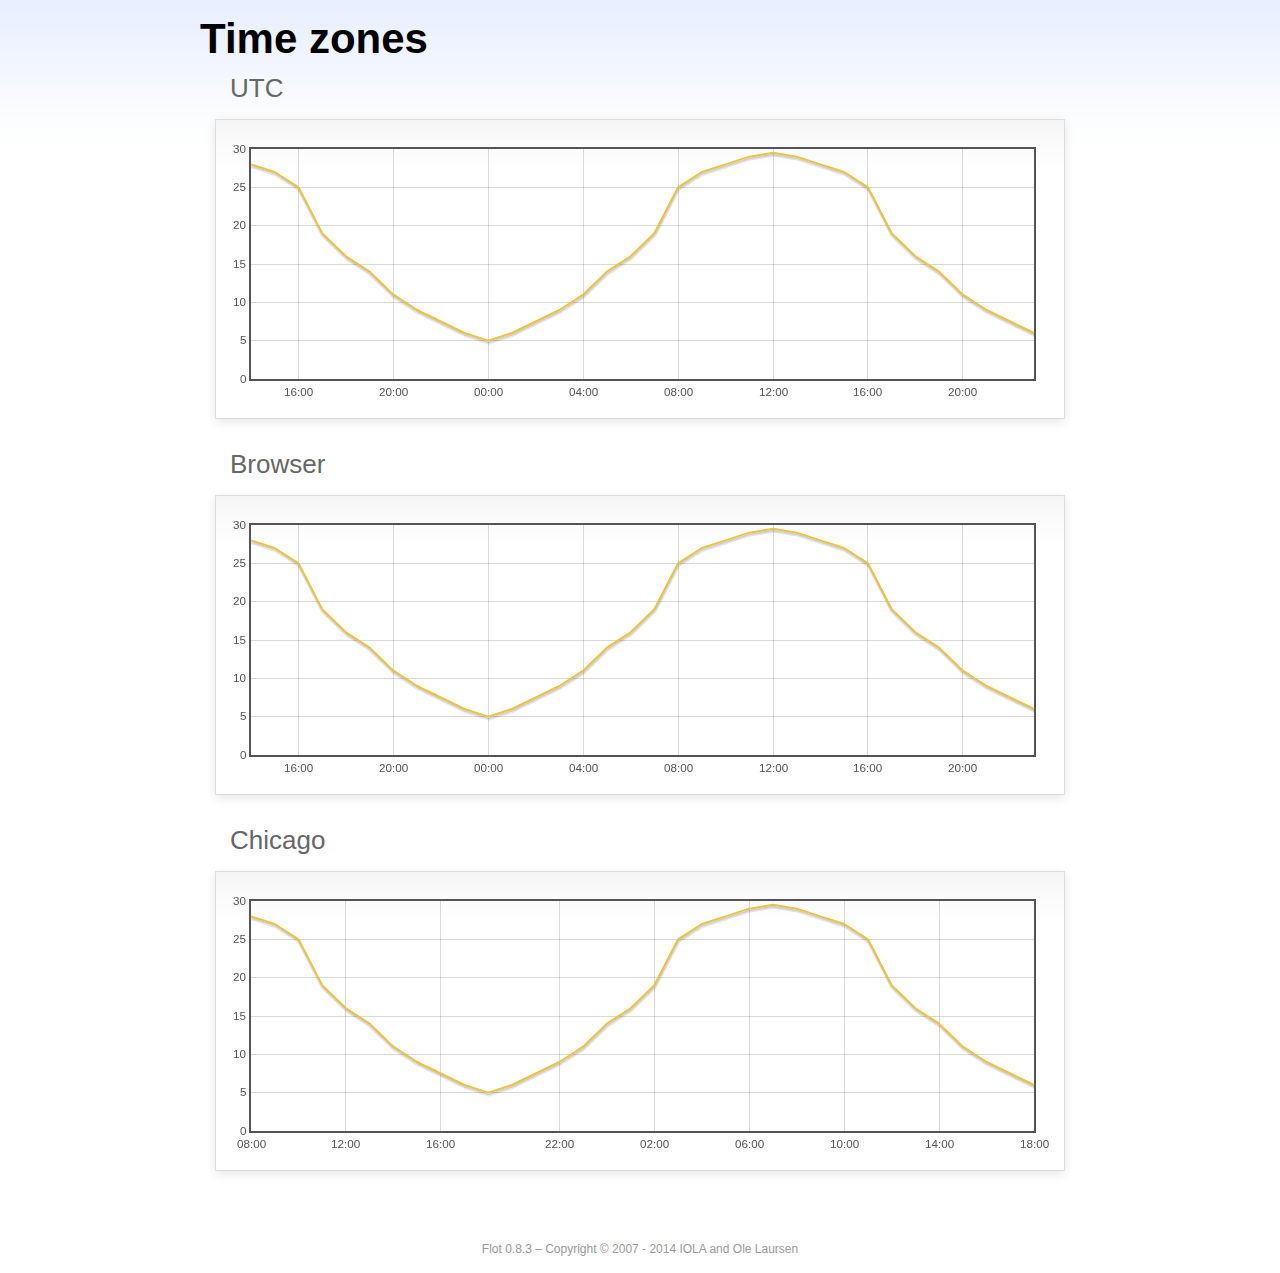
<file: Frontend/assets/vendor/flot/examples/axes-time-zones/index.html>
<!DOCTYPE html PUBLIC "-//W3C//DTD HTML 4.01//EN" "http://www.w3.org/TR/html4/strict.dtd">
<html>
<head>
	<meta http-equiv="Content-Type" content="text/html; charset=utf-8">
	<title>Flot Examples: Time zones</title>
	<link href="../examples.css" rel="stylesheet" type="text/css">
	<!--[if lte IE 8]><script language="javascript" type="text/javascript" src="../../excanvas.min.js"></script><![endif]-->
	<script language="javascript" type="text/javascript" src="../../jquery.js"></script>
	<script language="javascript" type="text/javascript" src="../../jquery.flot.js"></script>
	<script language="javascript" type="text/javascript" src="../../jquery.flot.time.js"></script>
	<script language="javascript" type="text/javascript" src="date.js"></script>
	<script type="text/javascript">

	$(function() {

		timezoneJS.timezone.zoneFileBasePath = "tz";
		timezoneJS.timezone.defaultZoneFile = [];
		timezoneJS.timezone.init({async: false});

		var d = [
			[Date.UTC(2011, 2, 12, 14, 0, 0), 28],
			[Date.UTC(2011, 2, 12, 15, 0, 0), 27],
			[Date.UTC(2011, 2, 12, 16, 0, 0), 25],
			[Date.UTC(2011, 2, 12, 17, 0, 0), 19],
			[Date.UTC(2011, 2, 12, 18, 0, 0), 16],
			[Date.UTC(2011, 2, 12, 19, 0, 0), 14],
			[Date.UTC(2011, 2, 12, 20, 0, 0), 11],
			[Date.UTC(2011, 2, 12, 21, 0, 0), 9],
			[Date.UTC(2011, 2, 12, 22, 0, 0), 7.5],
			[Date.UTC(2011, 2, 12, 23, 0, 0), 6],
			[Date.UTC(2011, 2, 13, 0, 0, 0), 5],
			[Date.UTC(2011, 2, 13, 1, 0, 0), 6],
			[Date.UTC(2011, 2, 13, 2, 0, 0), 7.5],
			[Date.UTC(2011, 2, 13, 3, 0, 0), 9],
			[Date.UTC(2011, 2, 13, 4, 0, 0), 11],
			[Date.UTC(2011, 2, 13, 5, 0, 0), 14],
			[Date.UTC(2011, 2, 13, 6, 0, 0), 16],
			[Date.UTC(2011, 2, 13, 7, 0, 0), 19],
			[Date.UTC(2011, 2, 13, 8, 0, 0), 25],
			[Date.UTC(2011, 2, 13, 9, 0, 0), 27],
			[Date.UTC(2011, 2, 13, 10, 0, 0), 28],
			[Date.UTC(2011, 2, 13, 11, 0, 0), 29],
			[Date.UTC(2011, 2, 13, 12, 0, 0), 29.5],
			[Date.UTC(2011, 2, 13, 13, 0, 0), 29],
			[Date.UTC(2011, 2, 13, 14, 0, 0), 28],
			[Date.UTC(2011, 2, 13, 15, 0, 0), 27],
			[Date.UTC(2011, 2, 13, 16, 0, 0), 25],
			[Date.UTC(2011, 2, 13, 17, 0, 0), 19],
			[Date.UTC(2011, 2, 13, 18, 0, 0), 16],
			[Date.UTC(2011, 2, 13, 19, 0, 0), 14],
			[Date.UTC(2011, 2, 13, 20, 0, 0), 11],
			[Date.UTC(2011, 2, 13, 21, 0, 0), 9],
			[Date.UTC(2011, 2, 13, 22, 0, 0), 7.5],
			[Date.UTC(2011, 2, 13, 23, 0, 0), 6]
		];

		var plot = $.plot("#placeholderUTC", [d], {
			xaxis: {
				mode: "time"
			}
		});

		var plot = $.plot("#placeholderLocal", [d], {
			xaxis: {
				mode: "time",
				timezone: "browser"
			}
		});

		var plot = $.plot("#placeholderChicago", [d], {
			xaxis: {
				mode: "time",
				timezone: "America/Chicago"
			}
		});

		// Add the Flot version string to the footer

		$("#footer").prepend("Flot " + $.plot.version + " &ndash; ");
	});

	</script>
</head>
<body>

	<div id="header">
		<h2>Time zones</h2>
	</div>

	<div id="content">

		<h3>UTC</h3>
		<div class="demo-container" style="height: 300px;">
			<div id="placeholderUTC" class="demo-placeholder"></div>
		</div>

		<h3>Browser</h3>
		<div class="demo-container" style="height: 300px;">
			<div id="placeholderLocal" class="demo-placeholder"></div>
		</div>

		<h3>Chicago</h3>
		<div class="demo-container" style="height: 300px;">
			<div id="placeholderChicago" class="demo-placeholder"></div>
		</div>

	</div>

	<div id="footer">
		Copyright &copy; 2007 - 2014 IOLA and Ole Laursen
	</div>

</body>
</html>
</file>
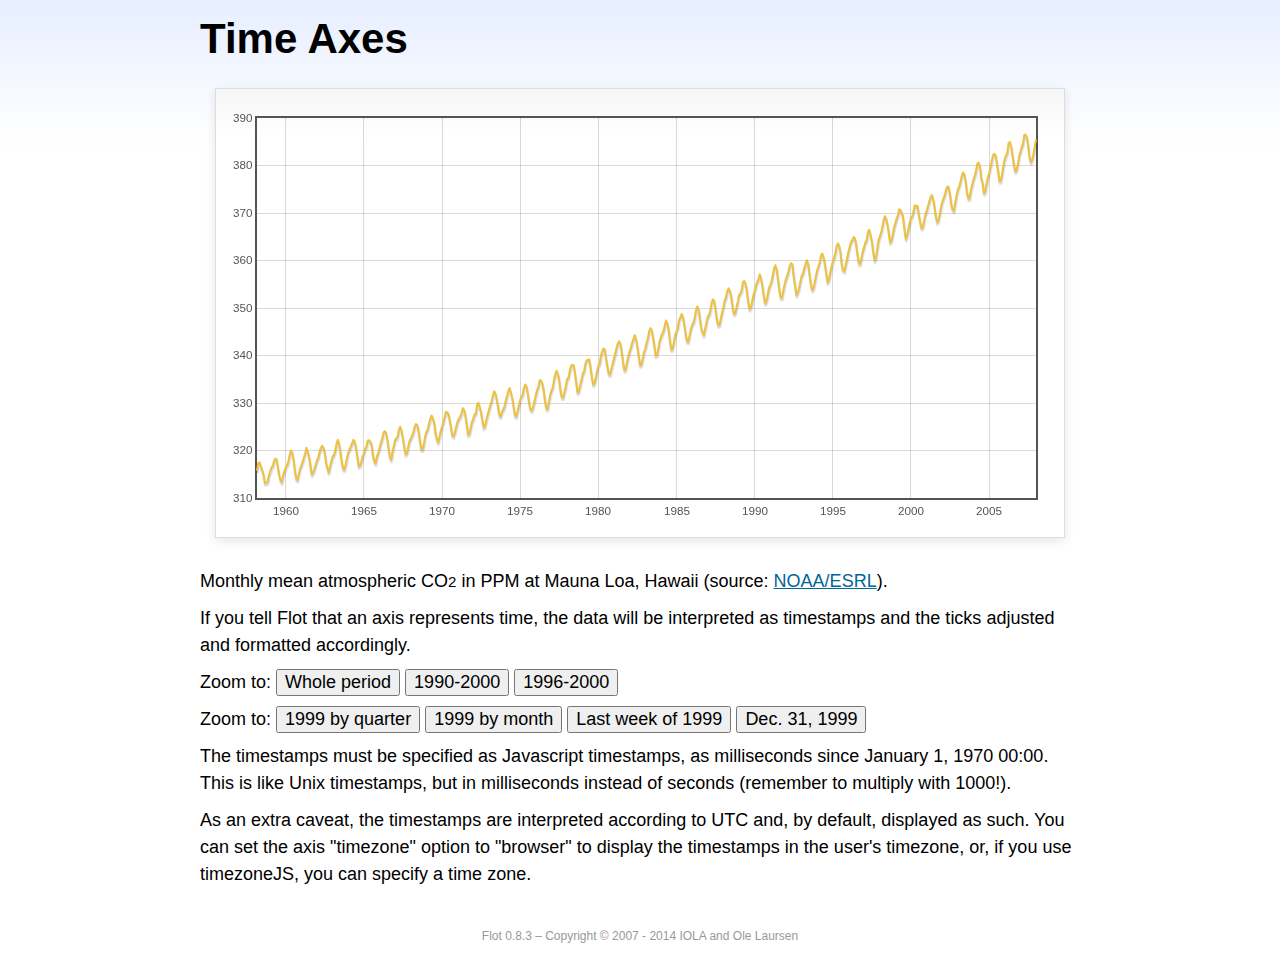
<file: Frontend/assets/vendor/flot/examples/axes-time/index.html>
<!DOCTYPE html PUBLIC "-//W3C//DTD HTML 4.01//EN" "http://www.w3.org/TR/html4/strict.dtd">
<html>
<head>
	<meta http-equiv="Content-Type" content="text/html; charset=utf-8">
	<title>Flot Examples: Time Axes</title>
	<link href="../examples.css" rel="stylesheet" type="text/css">
	<!--[if lte IE 8]><script language="javascript" type="text/javascript" src="../../excanvas.min.js"></script><![endif]-->
	<script language="javascript" type="text/javascript" src="../../jquery.js"></script>
	<script language="javascript" type="text/javascript" src="../../jquery.flot.js"></script>
	<script language="javascript" type="text/javascript" src="../../jquery.flot.time.js"></script>
	<script type="text/javascript">

	$(function() {

		var d = [[-373597200000, 315.71], [-370918800000, 317.45], [-368326800000, 317.50], [-363056400000, 315.86], [-360378000000, 314.93], [-357699600000, 313.19], [-352429200000, 313.34], [-349837200000, 314.67], [-347158800000, 315.58], [-344480400000, 316.47], [-342061200000, 316.65], [-339382800000, 317.71], [-336790800000, 318.29], [-334112400000, 318.16], [-331520400000, 316.55], [-328842000000, 314.80], [-326163600000, 313.84], [-323571600000, 313.34], [-320893200000, 314.81], [-318301200000, 315.59], [-315622800000, 316.43], [-312944400000, 316.97], [-310438800000, 317.58], [-307760400000, 319.03], [-305168400000, 320.03], [-302490000000, 319.59], [-299898000000, 318.18], [-297219600000, 315.91], [-294541200000, 314.16], [-291949200000, 313.83], [-289270800000, 315.00], [-286678800000, 316.19], [-284000400000, 316.89], [-281322000000, 317.70], [-278902800000, 318.54], [-276224400000, 319.48], [-273632400000, 320.58], [-270954000000, 319.78], [-268362000000, 318.58], [-265683600000, 316.79], [-263005200000, 314.99], [-260413200000, 315.31], [-257734800000, 316.10], [-255142800000, 317.01], [-252464400000, 317.94], [-249786000000, 318.56], [-247366800000, 319.69], [-244688400000, 320.58], [-242096400000, 321.01], [-239418000000, 320.61], [-236826000000, 319.61], [-234147600000, 317.40], [-231469200000, 316.26], [-228877200000, 315.42], [-226198800000, 316.69], [-223606800000, 317.69], [-220928400000, 318.74], [-218250000000, 319.08], [-215830800000, 319.86], [-213152400000, 321.39], [-210560400000, 322.24], [-207882000000, 321.47], [-205290000000, 319.74], [-202611600000, 317.77], [-199933200000, 316.21], [-197341200000, 315.99], [-194662800000, 317.07], [-192070800000, 318.36], [-189392400000, 319.57], [-178938000000, 322.23], [-176259600000, 321.89], [-173667600000, 320.44], [-170989200000, 318.70], [-168310800000, 316.70], [-165718800000, 316.87], [-163040400000, 317.68], [-160448400000, 318.71], [-157770000000, 319.44], [-155091600000, 320.44], [-152672400000, 320.89], [-149994000000, 322.13], [-147402000000, 322.16], [-144723600000, 321.87], [-142131600000, 321.21], [-139453200000, 318.87], [-136774800000, 317.81], [-134182800000, 317.30], [-131504400000, 318.87], [-128912400000, 319.42], [-126234000000, 320.62], [-123555600000, 321.59], [-121136400000, 322.39], [-118458000000, 323.70], [-115866000000, 324.07], [-113187600000, 323.75], [-110595600000, 322.40], [-107917200000, 320.37], [-105238800000, 318.64], [-102646800000, 318.10], [-99968400000, 319.79], [-97376400000, 321.03], [-94698000000, 322.33], [-92019600000, 322.50], [-89600400000, 323.04], [-86922000000, 324.42], [-84330000000, 325.00], [-81651600000, 324.09], [-79059600000, 322.55], [-76381200000, 320.92], [-73702800000, 319.26], [-71110800000, 319.39], [-68432400000, 320.72], [-65840400000, 321.96], [-63162000000, 322.57], [-60483600000, 323.15], [-57978000000, 323.89], [-55299600000, 325.02], [-52707600000, 325.57], [-50029200000, 325.36], [-47437200000, 324.14], [-44758800000, 322.11], [-42080400000, 320.33], [-39488400000, 320.25], [-36810000000, 321.32], [-34218000000, 322.90], [-31539600000, 324.00], [-28861200000, 324.42], [-26442000000, 325.64], [-23763600000, 326.66], [-21171600000, 327.38], [-18493200000, 326.70], [-15901200000, 325.89], [-13222800000, 323.67], [-10544400000, 322.38], [-7952400000, 321.78], [-5274000000, 322.85], [-2682000000, 324.12], [-3600000, 325.06], [2674800000, 325.98], [5094000000, 326.93], [7772400000, 328.13], [10364400000, 328.07], [13042800000, 327.66], [15634800000, 326.35], [18313200000, 324.69], [20991600000, 323.10], [23583600000, 323.07], [26262000000, 324.01], [28854000000, 325.13], [31532400000, 326.17], [34210800000, 326.68], [36630000000, 327.18], [39308400000, 327.78], [41900400000, 328.92], [44578800000, 328.57], [47170800000, 327.37], [49849200000, 325.43], [52527600000, 323.36], [55119600000, 323.56], [57798000000, 324.80], [60390000000, 326.01], [63068400000, 326.77], [65746800000, 327.63], [68252400000, 327.75], [70930800000, 329.72], [73522800000, 330.07], [76201200000, 329.09], [78793200000, 328.05], [81471600000, 326.32], [84150000000, 324.84], [86742000000, 325.20], [89420400000, 326.50], [92012400000, 327.55], [94690800000, 328.54], [97369200000, 329.56], [99788400000, 330.30], [102466800000, 331.50], [105058800000, 332.48], [107737200000, 332.07], [110329200000, 330.87], [113007600000, 329.31], [115686000000, 327.51], [118278000000, 327.18], [120956400000, 328.16], [123548400000, 328.64], [126226800000, 329.35], [128905200000, 330.71], [131324400000, 331.48], [134002800000, 332.65], [136594800000, 333.16], [139273200000, 332.06], [141865200000, 330.99], [144543600000, 329.17], [147222000000, 327.41], [149814000000, 327.20], [152492400000, 328.33], [155084400000, 329.50], [157762800000, 330.68], [160441200000, 331.41], [162860400000, 331.85], [165538800000, 333.29], [168130800000, 333.91], [170809200000, 333.40], [173401200000, 331.78], [176079600000, 329.88], [178758000000, 328.57], [181350000000, 328.46], [184028400000, 329.26], [189298800000, 331.71], [191977200000, 332.76], [194482800000, 333.48], [197161200000, 334.78], [199753200000, 334.78], [202431600000, 334.17], [205023600000, 332.78], [207702000000, 330.64], [210380400000, 328.95], [212972400000, 328.77], [215650800000, 330.23], [218242800000, 331.69], [220921200000, 332.70], [223599600000, 333.24], [226018800000, 334.96], [228697200000, 336.04], [231289200000, 336.82], [233967600000, 336.13], [236559600000, 334.73], [239238000000, 332.52], [241916400000, 331.19], [244508400000, 331.19], [247186800000, 332.35], [249778800000, 333.47], [252457200000, 335.11], [255135600000, 335.26], [257554800000, 336.60], [260233200000, 337.77], [262825200000, 338.00], [265503600000, 337.99], [268095600000, 336.48], [270774000000, 334.37], [273452400000, 332.27], [276044400000, 332.41], [278722800000, 333.76], [281314800000, 334.83], [283993200000, 336.21], [286671600000, 336.64], [289090800000, 338.12], [291769200000, 339.02], [294361200000, 339.02], [297039600000, 339.20], [299631600000, 337.58], [302310000000, 335.55], [304988400000, 333.89], [307580400000, 334.14], [310258800000, 335.26], [312850800000, 336.71], [315529200000, 337.81], [318207600000, 338.29], [320713200000, 340.04], [323391600000, 340.86], [325980000000, 341.47], [328658400000, 341.26], [331250400000, 339.29], [333928800000, 337.60], [336607200000, 336.12], [339202800000, 336.08], [341881200000, 337.22], [344473200000, 338.34], [347151600000, 339.36], [349830000000, 340.51], [352249200000, 341.57], [354924000000, 342.56], [357516000000, 343.01], [360194400000, 342.47], [362786400000, 340.71], [365464800000, 338.52], [368143200000, 336.96], [370738800000, 337.13], [373417200000, 338.58], [376009200000, 339.89], [378687600000, 340.93], [381366000000, 341.69], [383785200000, 342.69], [389052000000, 344.30], [391730400000, 343.43], [394322400000, 341.88], [397000800000, 339.89], [399679200000, 337.95], [402274800000, 338.10], [404953200000, 339.27], [407545200000, 340.67], [410223600000, 341.42], [412902000000, 342.68], [415321200000, 343.46], [417996000000, 345.10], [420588000000, 345.76], [423266400000, 345.36], [425858400000, 343.91], [428536800000, 342.05], [431215200000, 340.00], [433810800000, 340.12], [436489200000, 341.33], [439081200000, 342.94], [441759600000, 343.87], [444438000000, 344.60], [446943600000, 345.20], [452210400000, 347.36], [454888800000, 346.74], [457480800000, 345.41], [460159200000, 343.01], [462837600000, 341.23], [465433200000, 341.52], [468111600000, 342.86], [470703600000, 344.41], [473382000000, 345.09], [476060400000, 345.89], [478479600000, 347.49], [481154400000, 348.00], [483746400000, 348.75], [486424800000, 348.19], [489016800000, 346.54], [491695200000, 344.63], [494373600000, 343.03], [496969200000, 342.92], [499647600000, 344.24], [502239600000, 345.62], [504918000000, 346.43], [507596400000, 346.94], [510015600000, 347.88], [512690400000, 349.57], [515282400000, 350.35], [517960800000, 349.72], [520552800000, 347.78], [523231200000, 345.86], [525909600000, 344.84], [528505200000, 344.32], [531183600000, 345.67], [533775600000, 346.88], [536454000000, 348.19], [539132400000, 348.55], [541551600000, 349.52], [544226400000, 351.12], [546818400000, 351.84], [549496800000, 351.49], [552088800000, 349.82], [554767200000, 347.63], [557445600000, 346.38], [560041200000, 346.49], [562719600000, 347.75], [565311600000, 349.03], [567990000000, 350.20], [570668400000, 351.61], [573174000000, 352.22], [575848800000, 353.53], [578440800000, 354.14], [581119200000, 353.62], [583711200000, 352.53], [586389600000, 350.41], [589068000000, 348.84], [591663600000, 348.94], [594342000000, 350.04], [596934000000, 351.29], [599612400000, 352.72], [602290800000, 353.10], [604710000000, 353.65], [607384800000, 355.43], [609976800000, 355.70], [612655200000, 355.11], [615247200000, 353.79], [617925600000, 351.42], [620604000000, 349.81], [623199600000, 350.11], [625878000000, 351.26], [628470000000, 352.63], [631148400000, 353.64], [633826800000, 354.72], [636246000000, 355.49], [638920800000, 356.09], [641512800000, 357.08], [644191200000, 356.11], [646783200000, 354.70], [649461600000, 352.68], [652140000000, 351.05], [654735600000, 351.36], [657414000000, 352.81], [660006000000, 354.22], [662684400000, 354.85], [665362800000, 355.66], [667782000000, 357.04], [670456800000, 358.40], [673048800000, 359.00], [675727200000, 357.99], [678319200000, 356.00], [680997600000, 353.78], [683676000000, 352.20], [686271600000, 352.22], [688950000000, 353.70], [691542000000, 354.98], [694220400000, 356.09], [696898800000, 356.85], [699404400000, 357.73], [702079200000, 358.91], [704671200000, 359.45], [707349600000, 359.19], [709941600000, 356.72], [712620000000, 354.79], [715298400000, 352.79], [717894000000, 353.20], [720572400000, 354.15], [723164400000, 355.39], [725842800000, 356.77], [728521200000, 357.17], [730940400000, 358.26], [733615200000, 359.16], [736207200000, 360.07], [738885600000, 359.41], [741477600000, 357.44], [744156000000, 355.30], [746834400000, 353.87], [749430000000, 354.04], [752108400000, 355.27], [754700400000, 356.70], [757378800000, 358.00], [760057200000, 358.81], [762476400000, 359.68], [765151200000, 361.13], [767743200000, 361.48], [770421600000, 360.60], [773013600000, 359.20], [775692000000, 357.23], [778370400000, 355.42], [780966000000, 355.89], [783644400000, 357.41], [786236400000, 358.74], [788914800000, 359.73], [791593200000, 360.61], [794012400000, 361.58], [796687200000, 363.05], [799279200000, 363.62], [801957600000, 363.03], [804549600000, 361.55], [807228000000, 358.94], [809906400000, 357.93], [812502000000, 357.80], [815180400000, 359.22], [817772400000, 360.44], [820450800000, 361.83], [823129200000, 362.95], [825634800000, 363.91], [828309600000, 364.28], [830901600000, 364.94], [833580000000, 364.70], [836172000000, 363.31], [838850400000, 361.15], [841528800000, 359.40], [844120800000, 359.34], [846802800000, 360.62], [849394800000, 361.96], [852073200000, 362.81], [854751600000, 363.87], [857170800000, 364.25], [859845600000, 366.02], [862437600000, 366.46], [865116000000, 365.32], [867708000000, 364.07], [870386400000, 361.95], [873064800000, 360.06], [875656800000, 360.49], [878338800000, 362.19], [880930800000, 364.12], [883609200000, 364.99], [886287600000, 365.82], [888706800000, 366.95], [891381600000, 368.42], [893973600000, 369.33], [896652000000, 368.78], [899244000000, 367.59], [901922400000, 365.84], [904600800000, 363.83], [907192800000, 364.18], [909874800000, 365.34], [912466800000, 366.93], [915145200000, 367.94], [917823600000, 368.82], [920242800000, 369.46], [922917600000, 370.77], [925509600000, 370.66], [928188000000, 370.10], [930780000000, 369.08], [933458400000, 366.66], [936136800000, 364.60], [938728800000, 365.17], [941410800000, 366.51], [944002800000, 367.89], [946681200000, 369.04], [949359600000, 369.35], [951865200000, 370.38], [954540000000, 371.63], [957132000000, 371.32], [959810400000, 371.53], [962402400000, 369.75], [965080800000, 368.23], [967759200000, 366.87], [970351200000, 366.94], [973033200000, 368.27], [975625200000, 369.64], [978303600000, 370.46], [980982000000, 371.44], [983401200000, 372.37], [986076000000, 373.33], [988668000000, 373.77], [991346400000, 373.09], [993938400000, 371.51], [996616800000, 369.55], [999295200000, 368.12], [1001887200000, 368.38], [1004569200000, 369.66], [1007161200000, 371.11], [1009839600000, 372.36], [1012518000000, 373.09], [1014937200000, 373.81], [1017612000000, 374.93], [1020204000000, 375.58], [1022882400000, 375.44], [1025474400000, 373.86], [1028152800000, 371.77], [1030831200000, 370.73], [1033423200000, 370.50], [1036105200000, 372.18], [1038697200000, 373.70], [1041375600000, 374.92], [1044054000000, 375.62], [1046473200000, 376.51], [1049148000000, 377.75], [1051740000000, 378.54], [1054418400000, 378.20], [1057010400000, 376.68], [1059688800000, 374.43], [1062367200000, 373.11], [1064959200000, 373.10], [1067641200000, 374.77], [1070233200000, 375.97], [1072911600000, 377.03], [1075590000000, 377.87], [1078095600000, 378.88], [1080770400000, 380.42], [1083362400000, 380.62], [1086040800000, 379.70], [1088632800000, 377.43], [1091311200000, 376.32], [1093989600000, 374.19], [1096581600000, 374.47], [1099263600000, 376.15], [1101855600000, 377.51], [1104534000000, 378.43], [1107212400000, 379.70], [1109631600000, 380.92], [1112306400000, 382.18], [1114898400000, 382.45], [1117576800000, 382.14], [1120168800000, 380.60], [1122847200000, 378.64], [1125525600000, 376.73], [1128117600000, 376.84], [1130799600000, 378.29], [1133391600000, 380.06], [1136070000000, 381.40], [1138748400000, 382.20], [1141167600000, 382.66], [1143842400000, 384.69], [1146434400000, 384.94], [1149112800000, 384.01], [1151704800000, 382.14], [1154383200000, 380.31], [1157061600000, 378.81], [1159653600000, 379.03], [1162335600000, 380.17], [1164927600000, 381.85], [1167606000000, 382.94], [1170284400000, 383.86], [1172703600000, 384.49], [1175378400000, 386.37], [1177970400000, 386.54], [1180648800000, 385.98], [1183240800000, 384.36], [1185919200000, 381.85], [1188597600000, 380.74], [1191189600000, 381.15], [1193871600000, 382.38], [1196463600000, 383.94], [1199142000000, 385.44]]; 

		$.plot("#placeholder", [d], {
			xaxis: { mode: "time" }
		});

		$("#whole").click(function () {
			$.plot("#placeholder", [d], {
				xaxis: { mode: "time" }
			});
		});

		$("#nineties").click(function () {
			$.plot("#placeholder", [d], {
				xaxis: {
					mode: "time",
					min: (new Date(1990, 0, 1)).getTime(),
					max: (new Date(2000, 0, 1)).getTime()
				}
			});
		});

		$("#latenineties").click(function () {
			$.plot("#placeholder", [d], {
				xaxis: {
					mode: "time",
					minTickSize: [1, "year"],
					min: (new Date(1996, 0, 1)).getTime(),
					max: (new Date(2000, 0, 1)).getTime()
				}
			});
		});

		$("#ninetyninequarters").click(function () {
			$.plot("#placeholder", [d], {
				xaxis: {
					mode: "time",
					minTickSize: [1, "quarter"],
					min: (new Date(1999, 0, 1)).getTime(),
					max: (new Date(2000, 0, 1)).getTime()
				}
			});
		});

		$("#ninetynine").click(function () {
			$.plot("#placeholder", [d], {
				xaxis: {
					mode: "time",
					minTickSize: [1, "month"],
					min: (new Date(1999, 0, 1)).getTime(),
					max: (new Date(2000, 0, 1)).getTime()
				}
			});
		});

		$("#lastweekninetynine").click(function () {
			$.plot("#placeholder", [d], {
				xaxis: {
					mode: "time",
					minTickSize: [1, "day"],
					min: (new Date(1999, 11, 25)).getTime(),
					max: (new Date(2000, 0, 1)).getTime(),
					timeformat: "%a"
				}
			});
		});

		$("#lastdayninetynine").click(function () {
			$.plot("#placeholder", [d], {
				xaxis: {
					mode: "time",
					minTickSize: [1, "hour"],
					min: (new Date(1999, 11, 31)).getTime(),
					max: (new Date(2000, 0, 1)).getTime(),
					twelveHourClock: true
				}
			});
		});

		// Add the Flot version string to the footer

		$("#footer").prepend("Flot " + $.plot.version + " &ndash; ");
	});

	</script>
</head>
<body>

	<div id="header">
		<h2>Time Axes</h2>
	</div>

	<div id="content">

		<div class="demo-container">
			<div id="placeholder" class="demo-placeholder"></div>
		</div>

		<p>Monthly mean atmospheric CO<sub>2</sub> in PPM at Mauna Loa, Hawaii (source: <a href="http://www.esrl.noaa.gov/gmd/ccgg/trends/">NOAA/ESRL</a>).</p>

		<p>If you tell Flot that an axis represents time, the data will be interpreted as timestamps and the ticks adjusted and formatted accordingly.</p>

		<p>Zoom to: <button id="whole">Whole period</button>
		<button id="nineties">1990-2000</button>
		<button id="latenineties">1996-2000</button></p>

		<p>Zoom to: <button id="ninetyninequarters">1999 by quarter</button>
		<button id="ninetynine">1999 by month</button>
		<button id="lastweekninetynine">Last week of 1999</button>
		<button id="lastdayninetynine">Dec. 31, 1999</button></p>

		<p>The timestamps must be specified as Javascript timestamps, as milliseconds since January 1, 1970 00:00. This is like Unix timestamps, but in milliseconds instead of seconds (remember to multiply with 1000!).</p>

		<p>As an extra caveat, the timestamps are interpreted according to UTC and, by default, displayed as such. You can set the axis "timezone" option to "browser" to display the timestamps in the user's timezone, or, if you use timezoneJS, you can specify a time zone.</p>

	</div>

	<div id="footer">
		Copyright &copy; 2007 - 2014 IOLA and Ole Laursen
	</div>

</body>
</html>
</file>
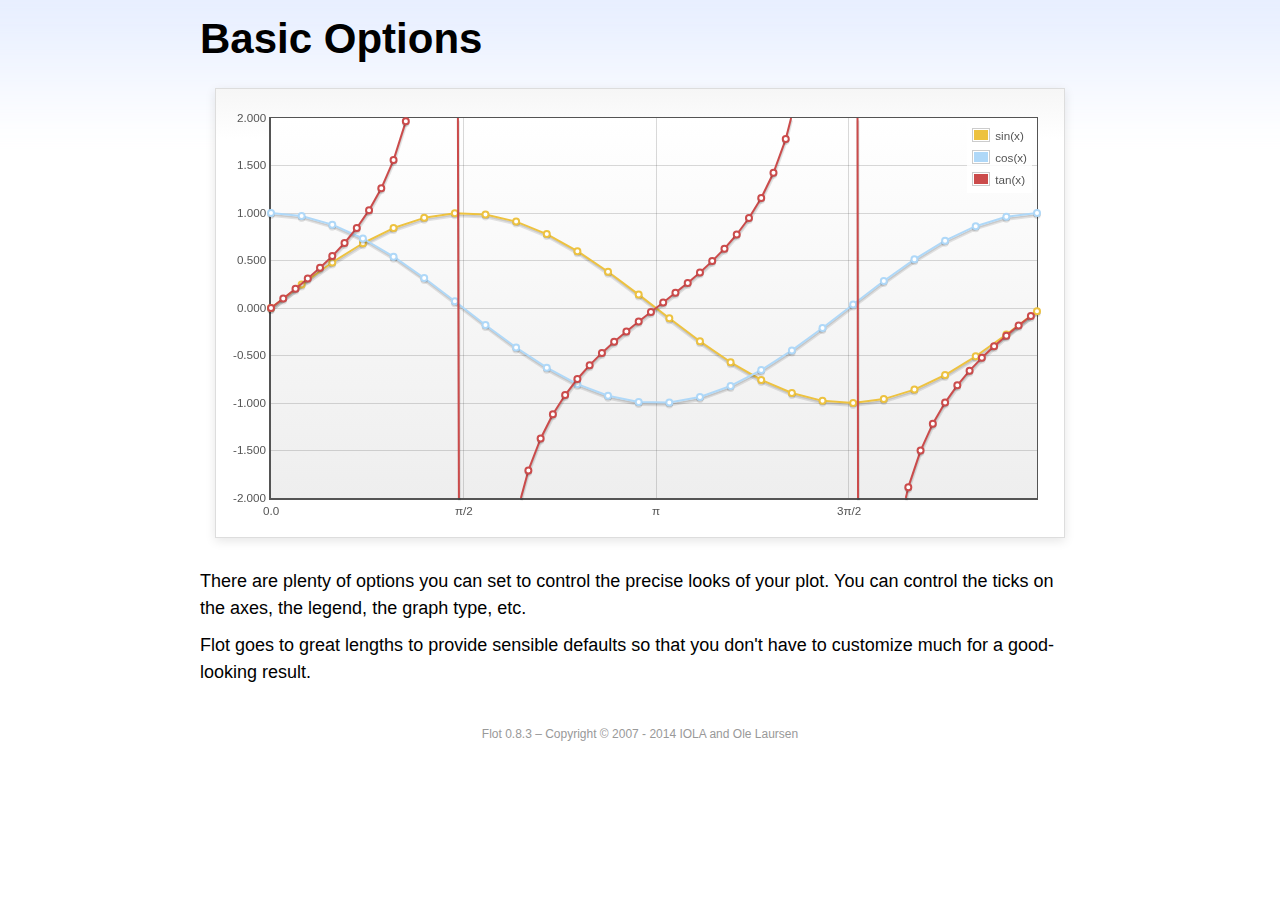
<file: Frontend/assets/vendor/flot/examples/basic-options/index.html>
<!DOCTYPE html PUBLIC "-//W3C//DTD HTML 4.01//EN" "http://www.w3.org/TR/html4/strict.dtd">
<html>
<head>
	<meta http-equiv="Content-Type" content="text/html; charset=utf-8">
	<title>Flot Examples: Basic Options</title>
	<link href="../examples.css" rel="stylesheet" type="text/css">
	<!--[if lte IE 8]><script language="javascript" type="text/javascript" src="../../excanvas.min.js"></script><![endif]-->
	<script language="javascript" type="text/javascript" src="../../jquery.js"></script>
	<script language="javascript" type="text/javascript" src="../../jquery.flot.js"></script>
	<script type="text/javascript">

	$(function () {

		var d1 = [];
		for (var i = 0; i < Math.PI * 2; i += 0.25) {
			d1.push([i, Math.sin(i)]);
		}

		var d2 = [];
		for (var i = 0; i < Math.PI * 2; i += 0.25) {
			d2.push([i, Math.cos(i)]);
		}

		var d3 = [];
		for (var i = 0; i < Math.PI * 2; i += 0.1) {
			d3.push([i, Math.tan(i)]);
		}

		$.plot("#placeholder", [
			{ label: "sin(x)", data: d1 },
			{ label: "cos(x)", data: d2 },
			{ label: "tan(x)", data: d3 }
		], {
			series: {
				lines: { show: true },
				points: { show: true }
			},
			xaxis: {
				ticks: [
					0, [ Math.PI/2, "\u03c0/2" ], [ Math.PI, "\u03c0" ],
					[ Math.PI * 3/2, "3\u03c0/2" ], [ Math.PI * 2, "2\u03c0" ]
				]
			},
			yaxis: {
				ticks: 10,
				min: -2,
				max: 2,
				tickDecimals: 3
			},
			grid: {
				backgroundColor: { colors: [ "#fff", "#eee" ] },
				borderWidth: {
					top: 1,
					right: 1,
					bottom: 2,
					left: 2
				}
			}
		});

		// Add the Flot version string to the footer

		$("#footer").prepend("Flot " + $.plot.version + " &ndash; ");
	});

	</script>
</head>
<body>

	<div id="header">
		<h2>Basic Options</h2>
	</div>

	<div id="content">

		<div class="demo-container">
			<div id="placeholder" class="demo-placeholder"></div>
		</div>

		<p>There are plenty of options you can set to control the precise looks of your plot. You can control the ticks on the axes, the legend, the graph type, etc.</p>

		<p>Flot goes to great lengths to provide sensible defaults so that you don't have to customize much for a good-looking result.</p>

	</div>

	<div id="footer">
		Copyright &copy; 2007 - 2014 IOLA and Ole Laursen
	</div>

</body>
</html>
</file>
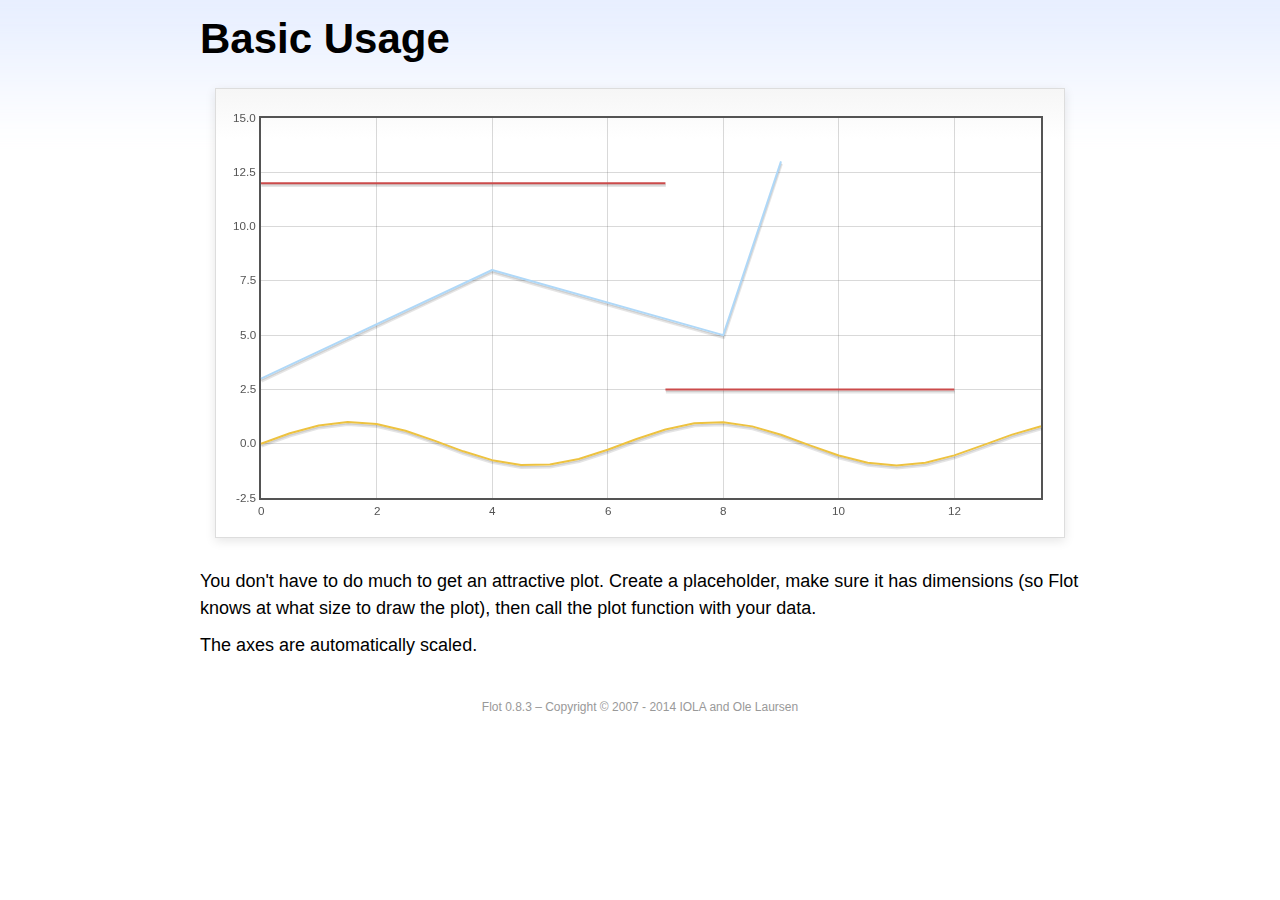
<file: Frontend/assets/vendor/flot/examples/basic-usage/index.html>
<!DOCTYPE html PUBLIC "-//W3C//DTD HTML 4.01//EN" "http://www.w3.org/TR/html4/strict.dtd">
<html>
<head>
	<meta http-equiv="Content-Type" content="text/html; charset=utf-8">
	<title>Flot Examples: Basic Usage</title>
	<link href="../examples.css" rel="stylesheet" type="text/css">
	<!--[if lte IE 8]><script language="javascript" type="text/javascript" src="../../excanvas.min.js"></script><![endif]-->
	<script language="javascript" type="text/javascript" src="../../jquery.js"></script>
	<script language="javascript" type="text/javascript" src="../../jquery.flot.js"></script>
	<script type="text/javascript">

	$(function() {

		var d1 = [];
		for (var i = 0; i < 14; i += 0.5) {
			d1.push([i, Math.sin(i)]);
		}

		var d2 = [[0, 3], [4, 8], [8, 5], [9, 13]];

		// A null signifies separate line segments

		var d3 = [[0, 12], [7, 12], null, [7, 2.5], [12, 2.5]];

		$.plot("#placeholder", [ d1, d2, d3 ]);

		// Add the Flot version string to the footer

		$("#footer").prepend("Flot " + $.plot.version + " &ndash; ");
	});

	</script>
</head>
<body>

	<div id="header">
		<h2>Basic Usage</h2>
	</div>

	<div id="content">

		<div class="demo-container">
			<div id="placeholder" class="demo-placeholder"></div>
		</div>

		<p>You don't have to do much to get an attractive plot.  Create a placeholder, make sure it has dimensions (so Flot knows at what size to draw the plot), then call the plot function with your data.</p>

		<p>The axes are automatically scaled.</p>

	</div>

	<div id="footer">
		Copyright &copy; 2007 - 2014 IOLA and Ole Laursen
	</div>

</body>
</html>
</file>
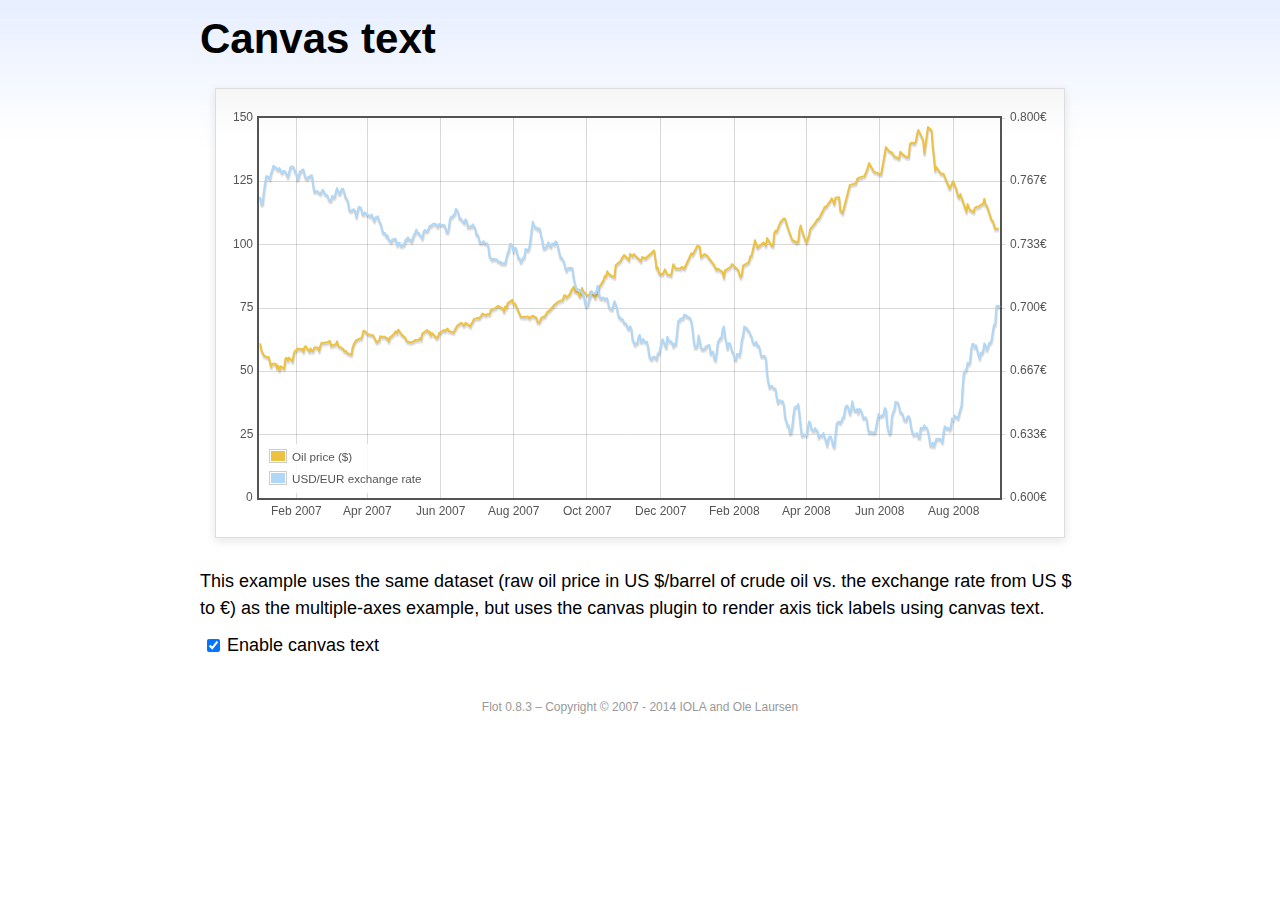
<file: Frontend/assets/vendor/flot/examples/canvas/index.html>
<!DOCTYPE html PUBLIC "-//W3C//DTD HTML 4.01//EN" "http://www.w3.org/TR/html4/strict.dtd">
<html>
<head>
	<meta http-equiv="Content-Type" content="text/html; charset=utf-8">
	<title>Flot Examples: Canvas text</title>
	<link href="../examples.css" rel="stylesheet" type="text/css">
	<!--[if lte IE 8]><script language="javascript" type="text/javascript" src="../../excanvas.min.js"></script><![endif]-->
	<script language="javascript" type="text/javascript" src="../../jquery.js"></script>
	<script language="javascript" type="text/javascript" src="../../jquery.flot.js"></script>
	<script language="javascript" type="text/javascript" src="../../jquery.flot.time.js"></script>
	<script language="javascript" type="text/javascript" src="../../jquery.flot.canvas.js"></script>
	<script type="text/javascript">

	$(function() {

		var oilPrices = [[1167692400000,61.05], [1167778800000,58.32], [1167865200000,57.35], [1167951600000,56.31], [1168210800000,55.55], [1168297200000,55.64], [1168383600000,54.02], [1168470000000,51.88], [1168556400000,52.99], [1168815600000,52.99], [1168902000000,51.21], [1168988400000,52.24], [1169074800000,50.48], [1169161200000,51.99], [1169420400000,51.13], [1169506800000,55.04], [1169593200000,55.37], [1169679600000,54.23], [1169766000000,55.42], [1170025200000,54.01], [1170111600000,56.97], [1170198000000,58.14], [1170284400000,58.14], [1170370800000,59.02], [1170630000000,58.74], [1170716400000,58.88], [1170802800000,57.71], [1170889200000,59.71], [1170975600000,59.89], [1171234800000,57.81], [1171321200000,59.06], [1171407600000,58.00], [1171494000000,57.99], [1171580400000,59.39], [1171839600000,59.39], [1171926000000,58.07], [1172012400000,60.07], [1172098800000,61.14], [1172444400000,61.39], [1172530800000,61.46], [1172617200000,61.79], [1172703600000,62.00], [1172790000000,60.07], [1173135600000,60.69], [1173222000000,61.82], [1173308400000,60.05], [1173654000000,58.91], [1173740400000,57.93], [1173826800000,58.16], [1173913200000,57.55], [1173999600000,57.11], [1174258800000,56.59], [1174345200000,59.61], [1174518000000,61.69], [1174604400000,62.28], [1174860000000,62.91], [1174946400000,62.93], [1175032800000,64.03], [1175119200000,66.03], [1175205600000,65.87], [1175464800000,64.64], [1175637600000,64.38], [1175724000000,64.28], [1175810400000,64.28], [1176069600000,61.51], [1176156000000,61.89], [1176242400000,62.01], [1176328800000,63.85], [1176415200000,63.63], [1176674400000,63.61], [1176760800000,63.10], [1176847200000,63.13], [1176933600000,61.83], [1177020000000,63.38], [1177279200000,64.58], [1177452000000,65.84], [1177538400000,65.06], [1177624800000,66.46], [1177884000000,64.40], [1178056800000,63.68], [1178143200000,63.19], [1178229600000,61.93], [1178488800000,61.47], [1178575200000,61.55], [1178748000000,61.81], [1178834400000,62.37], [1179093600000,62.46], [1179180000000,63.17], [1179266400000,62.55], [1179352800000,64.94], [1179698400000,66.27], [1179784800000,65.50], [1179871200000,65.77], [1179957600000,64.18], [1180044000000,65.20], [1180389600000,63.15], [1180476000000,63.49], [1180562400000,65.08], [1180908000000,66.30], [1180994400000,65.96], [1181167200000,66.93], [1181253600000,65.98], [1181599200000,65.35], [1181685600000,66.26], [1181858400000,68.00], [1182117600000,69.09], [1182204000000,69.10], [1182290400000,68.19], [1182376800000,68.19], [1182463200000,69.14], [1182722400000,68.19], [1182808800000,67.77], [1182895200000,68.97], [1182981600000,69.57], [1183068000000,70.68], [1183327200000,71.09], [1183413600000,70.92], [1183586400000,71.81], [1183672800000,72.81], [1183932000000,72.19], [1184018400000,72.56], [1184191200000,72.50], [1184277600000,74.15], [1184623200000,75.05], [1184796000000,75.92], [1184882400000,75.57], [1185141600000,74.89], [1185228000000,73.56], [1185314400000,75.57], [1185400800000,74.95], [1185487200000,76.83], [1185832800000,78.21], [1185919200000,76.53], [1186005600000,76.86], [1186092000000,76.00], [1186437600000,71.59], [1186696800000,71.47], [1186956000000,71.62], [1187042400000,71.00], [1187301600000,71.98], [1187560800000,71.12], [1187647200000,69.47], [1187733600000,69.26], [1187820000000,69.83], [1187906400000,71.09], [1188165600000,71.73], [1188338400000,73.36], [1188511200000,74.04], [1188856800000,76.30], [1189116000000,77.49], [1189461600000,78.23], [1189548000000,79.91], [1189634400000,80.09], [1189720800000,79.10], [1189980000000,80.57], [1190066400000,81.93], [1190239200000,83.32], [1190325600000,81.62], [1190584800000,80.95], [1190671200000,79.53], [1190757600000,80.30], [1190844000000,82.88], [1190930400000,81.66], [1191189600000,80.24], [1191276000000,80.05], [1191362400000,79.94], [1191448800000,81.44], [1191535200000,81.22], [1191794400000,79.02], [1191880800000,80.26], [1191967200000,80.30], [1192053600000,83.08], [1192140000000,83.69], [1192399200000,86.13], [1192485600000,87.61], [1192572000000,87.40], [1192658400000,89.47], [1192744800000,88.60], [1193004000000,87.56], [1193090400000,87.56], [1193176800000,87.10], [1193263200000,91.86], [1193612400000,93.53], [1193698800000,94.53], [1193871600000,95.93], [1194217200000,93.98], [1194303600000,96.37], [1194476400000,95.46], [1194562800000,96.32], [1195081200000,93.43], [1195167600000,95.10], [1195426800000,94.64], [1195513200000,95.10], [1196031600000,97.70], [1196118000000,94.42], [1196204400000,90.62], [1196290800000,91.01], [1196377200000,88.71], [1196636400000,88.32], [1196809200000,90.23], [1196982000000,88.28], [1197241200000,87.86], [1197327600000,90.02], [1197414000000,92.25], [1197586800000,90.63], [1197846000000,90.63], [1197932400000,90.49], [1198018800000,91.24], [1198105200000,91.06], [1198191600000,90.49], [1198710000000,96.62], [1198796400000,96.00], [1199142000000,99.62], [1199314800000,99.18], [1199401200000,95.09], [1199660400000,96.33], [1199833200000,95.67], [1200351600000,91.90], [1200438000000,90.84], [1200524400000,90.13], [1200610800000,90.57], [1200956400000,89.21], [1201042800000,86.99], [1201129200000,89.85], [1201474800000,90.99], [1201561200000,91.64], [1201647600000,92.33], [1201734000000,91.75], [1202079600000,90.02], [1202166000000,88.41], [1202252400000,87.14], [1202338800000,88.11], [1202425200000,91.77], [1202770800000,92.78], [1202857200000,93.27], [1202943600000,95.46], [1203030000000,95.46], [1203289200000,101.74], [1203462000000,98.81], [1203894000000,100.88], [1204066800000,99.64], [1204153200000,102.59], [1204239600000,101.84], [1204498800000,99.52], [1204585200000,99.52], [1204671600000,104.52], [1204758000000,105.47], [1204844400000,105.15], [1205103600000,108.75], [1205276400000,109.92], [1205362800000,110.33], [1205449200000,110.21], [1205708400000,105.68], [1205967600000,101.84], [1206313200000,100.86], [1206399600000,101.22], [1206486000000,105.90], [1206572400000,107.58], [1206658800000,105.62], [1206914400000,101.58], [1207000800000,100.98], [1207173600000,103.83], [1207260000000,106.23], [1207605600000,108.50], [1207778400000,110.11], [1207864800000,110.14], [1208210400000,113.79], [1208296800000,114.93], [1208383200000,114.86], [1208728800000,117.48], [1208815200000,118.30], [1208988000000,116.06], [1209074400000,118.52], [1209333600000,118.75], [1209420000000,113.46], [1209592800000,112.52], [1210024800000,121.84], [1210111200000,123.53], [1210197600000,123.69], [1210543200000,124.23], [1210629600000,125.80], [1210716000000,126.29], [1211148000000,127.05], [1211320800000,129.07], [1211493600000,132.19], [1211839200000,128.85], [1212357600000,127.76], [1212703200000,138.54], [1212962400000,136.80], [1213135200000,136.38], [1213308000000,134.86], [1213653600000,134.01], [1213740000000,136.68], [1213912800000,135.65], [1214172000000,134.62], [1214258400000,134.62], [1214344800000,134.62], [1214431200000,139.64], [1214517600000,140.21], [1214776800000,140.00], [1214863200000,140.97], [1214949600000,143.57], [1215036000000,145.29], [1215381600000,141.37], [1215468000000,136.04], [1215727200000,146.40], [1215986400000,145.18], [1216072800000,138.74], [1216159200000,134.60], [1216245600000,129.29], [1216332000000,130.65], [1216677600000,127.95], [1216850400000,127.95], [1217282400000,122.19], [1217455200000,124.08], [1217541600000,125.10], [1217800800000,121.41], [1217887200000,119.17], [1217973600000,118.58], [1218060000000,120.02], [1218405600000,114.45], [1218492000000,113.01], [1218578400000,116.00], [1218751200000,113.77], [1219010400000,112.87], [1219096800000,114.53], [1219269600000,114.98], [1219356000000,114.98], [1219701600000,116.27], [1219788000000,118.15], [1219874400000,115.59], [1219960800000,115.46], [1220306400000,109.71], [1220392800000,109.35], [1220565600000,106.23], [1220824800000,106.34]];

		var exchangeRates = [[1167606000000,0.7580], [1167692400000,0.7580], [1167778800000,0.75470], [1167865200000,0.75490], [1167951600000,0.76130], [1168038000000,0.76550], [1168124400000,0.76930], [1168210800000,0.76940], [1168297200000,0.76880], [1168383600000,0.76780], [1168470000000,0.77080], [1168556400000,0.77270], [1168642800000,0.77490], [1168729200000,0.77410], [1168815600000,0.77410], [1168902000000,0.77320], [1168988400000,0.77270], [1169074800000,0.77370], [1169161200000,0.77240], [1169247600000,0.77120], [1169334000000,0.7720], [1169420400000,0.77210], [1169506800000,0.77170], [1169593200000,0.77040], [1169679600000,0.7690], [1169766000000,0.77110], [1169852400000,0.7740], [1169938800000,0.77450], [1170025200000,0.77450], [1170111600000,0.7740], [1170198000000,0.77160], [1170284400000,0.77130], [1170370800000,0.76780], [1170457200000,0.76880], [1170543600000,0.77180], [1170630000000,0.77180], [1170716400000,0.77280], [1170802800000,0.77290], [1170889200000,0.76980], [1170975600000,0.76850], [1171062000000,0.76810], [1171148400000,0.7690], [1171234800000,0.7690], [1171321200000,0.76980], [1171407600000,0.76990], [1171494000000,0.76510], [1171580400000,0.76130], [1171666800000,0.76160], [1171753200000,0.76140], [1171839600000,0.76140], [1171926000000,0.76070], [1172012400000,0.76020], [1172098800000,0.76110], [1172185200000,0.76220], [1172271600000,0.76150], [1172358000000,0.75980], [1172444400000,0.75980], [1172530800000,0.75920], [1172617200000,0.75730], [1172703600000,0.75660], [1172790000000,0.75670], [1172876400000,0.75910], [1172962800000,0.75820], [1173049200000,0.75850], [1173135600000,0.76130], [1173222000000,0.76310], [1173308400000,0.76150], [1173394800000,0.760], [1173481200000,0.76130], [1173567600000,0.76270], [1173654000000,0.76270], [1173740400000,0.76080], [1173826800000,0.75830], [1173913200000,0.75750], [1173999600000,0.75620], [1174086000000,0.7520], [1174172400000,0.75120], [1174258800000,0.75120], [1174345200000,0.75170], [1174431600000,0.7520], [1174518000000,0.75110], [1174604400000,0.7480], [1174690800000,0.75090], [1174777200000,0.75310], [1174860000000,0.75310], [1174946400000,0.75270], [1175032800000,0.74980], [1175119200000,0.74930], [1175205600000,0.75040], [1175292000000,0.750], [1175378400000,0.74910], [1175464800000,0.74910], [1175551200000,0.74850], [1175637600000,0.74840], [1175724000000,0.74920], [1175810400000,0.74710], [1175896800000,0.74590], [1175983200000,0.74770], [1176069600000,0.74770], [1176156000000,0.74830], [1176242400000,0.74580], [1176328800000,0.74480], [1176415200000,0.7430], [1176501600000,0.73990], [1176588000000,0.73950], [1176674400000,0.73950], [1176760800000,0.73780], [1176847200000,0.73820], [1176933600000,0.73620], [1177020000000,0.73550], [1177106400000,0.73480], [1177192800000,0.73610], [1177279200000,0.73610], [1177365600000,0.73650], [1177452000000,0.73620], [1177538400000,0.73310], [1177624800000,0.73390], [1177711200000,0.73440], [1177797600000,0.73270], [1177884000000,0.73270], [1177970400000,0.73360], [1178056800000,0.73330], [1178143200000,0.73590], [1178229600000,0.73590], [1178316000000,0.73720], [1178402400000,0.7360], [1178488800000,0.7360], [1178575200000,0.7350], [1178661600000,0.73650], [1178748000000,0.73840], [1178834400000,0.73950], [1178920800000,0.74130], [1179007200000,0.73970], [1179093600000,0.73960], [1179180000000,0.73850], [1179266400000,0.73780], [1179352800000,0.73660], [1179439200000,0.740], [1179525600000,0.74110], [1179612000000,0.74060], [1179698400000,0.74050], [1179784800000,0.74140], [1179871200000,0.74310], [1179957600000,0.74310], [1180044000000,0.74380], [1180130400000,0.74430], [1180216800000,0.74430], [1180303200000,0.74430], [1180389600000,0.74340], [1180476000000,0.74290], [1180562400000,0.74420], [1180648800000,0.7440], [1180735200000,0.74390], [1180821600000,0.74370], [1180908000000,0.74370], [1180994400000,0.74290], [1181080800000,0.74030], [1181167200000,0.73990], [1181253600000,0.74180], [1181340000000,0.74680], [1181426400000,0.7480], [1181512800000,0.7480], [1181599200000,0.7490], [1181685600000,0.74940], [1181772000000,0.75220], [1181858400000,0.75150], [1181944800000,0.75020], [1182031200000,0.74720], [1182117600000,0.74720], [1182204000000,0.74620], [1182290400000,0.74550], [1182376800000,0.74490], [1182463200000,0.74670], [1182549600000,0.74580], [1182636000000,0.74270], [1182722400000,0.74270], [1182808800000,0.7430], [1182895200000,0.74290], [1182981600000,0.7440], [1183068000000,0.7430], [1183154400000,0.74220], [1183240800000,0.73880], [1183327200000,0.73880], [1183413600000,0.73690], [1183500000000,0.73450], [1183586400000,0.73450], [1183672800000,0.73450], [1183759200000,0.73520], [1183845600000,0.73410], [1183932000000,0.73410], [1184018400000,0.7340], [1184104800000,0.73240], [1184191200000,0.72720], [1184277600000,0.72640], [1184364000000,0.72550], [1184450400000,0.72580], [1184536800000,0.72580], [1184623200000,0.72560], [1184709600000,0.72570], [1184796000000,0.72470], [1184882400000,0.72430], [1184968800000,0.72440], [1185055200000,0.72350], [1185141600000,0.72350], [1185228000000,0.72350], [1185314400000,0.72350], [1185400800000,0.72620], [1185487200000,0.72880], [1185573600000,0.73010], [1185660000000,0.73370], [1185746400000,0.73370], [1185832800000,0.73240], [1185919200000,0.72970], [1186005600000,0.73170], [1186092000000,0.73150], [1186178400000,0.72880], [1186264800000,0.72630], [1186351200000,0.72630], [1186437600000,0.72420], [1186524000000,0.72530], [1186610400000,0.72640], [1186696800000,0.7270], [1186783200000,0.73120], [1186869600000,0.73050], [1186956000000,0.73050], [1187042400000,0.73180], [1187128800000,0.73580], [1187215200000,0.74090], [1187301600000,0.74540], [1187388000000,0.74370], [1187474400000,0.74240], [1187560800000,0.74240], [1187647200000,0.74150], [1187733600000,0.74190], [1187820000000,0.74140], [1187906400000,0.73770], [1187992800000,0.73550], [1188079200000,0.73150], [1188165600000,0.73150], [1188252000000,0.7320], [1188338400000,0.73320], [1188424800000,0.73460], [1188511200000,0.73280], [1188597600000,0.73230], [1188684000000,0.7340], [1188770400000,0.7340], [1188856800000,0.73360], [1188943200000,0.73510], [1189029600000,0.73460], [1189116000000,0.73210], [1189202400000,0.72940], [1189288800000,0.72660], [1189375200000,0.72660], [1189461600000,0.72540], [1189548000000,0.72420], [1189634400000,0.72130], [1189720800000,0.71970], [1189807200000,0.72090], [1189893600000,0.7210], [1189980000000,0.7210], [1190066400000,0.7210], [1190152800000,0.72090], [1190239200000,0.71590], [1190325600000,0.71330], [1190412000000,0.71050], [1190498400000,0.70990], [1190584800000,0.70990], [1190671200000,0.70930], [1190757600000,0.70930], [1190844000000,0.70760], [1190930400000,0.7070], [1191016800000,0.70490], [1191103200000,0.70120], [1191189600000,0.70110], [1191276000000,0.70190], [1191362400000,0.70460], [1191448800000,0.70630], [1191535200000,0.70890], [1191621600000,0.70770], [1191708000000,0.70770], [1191794400000,0.70770], [1191880800000,0.70910], [1191967200000,0.71180], [1192053600000,0.70790], [1192140000000,0.70530], [1192226400000,0.7050], [1192312800000,0.70550], [1192399200000,0.70550], [1192485600000,0.70450], [1192572000000,0.70510], [1192658400000,0.70510], [1192744800000,0.70170], [1192831200000,0.70], [1192917600000,0.69950], [1193004000000,0.69940], [1193090400000,0.70140], [1193176800000,0.70360], [1193263200000,0.70210], [1193349600000,0.70020], [1193436000000,0.69670], [1193522400000,0.6950], [1193612400000,0.6950], [1193698800000,0.69390], [1193785200000,0.6940], [1193871600000,0.69220], [1193958000000,0.69190], [1194044400000,0.69140], [1194130800000,0.68940], [1194217200000,0.68910], [1194303600000,0.69040], [1194390000000,0.6890], [1194476400000,0.68340], [1194562800000,0.68230], [1194649200000,0.68070], [1194735600000,0.68150], [1194822000000,0.68150], [1194908400000,0.68470], [1194994800000,0.68590], [1195081200000,0.68220], [1195167600000,0.68270], [1195254000000,0.68370], [1195340400000,0.68230], [1195426800000,0.68220], [1195513200000,0.68220], [1195599600000,0.67920], [1195686000000,0.67460], [1195772400000,0.67350], [1195858800000,0.67310], [1195945200000,0.67420], [1196031600000,0.67440], [1196118000000,0.67390], [1196204400000,0.67310], [1196290800000,0.67610], [1196377200000,0.67610], [1196463600000,0.67850], [1196550000000,0.68180], [1196636400000,0.68360], [1196722800000,0.68230], [1196809200000,0.68050], [1196895600000,0.67930], [1196982000000,0.68490], [1197068400000,0.68330], [1197154800000,0.68250], [1197241200000,0.68250], [1197327600000,0.68160], [1197414000000,0.67990], [1197500400000,0.68130], [1197586800000,0.68090], [1197673200000,0.68680], [1197759600000,0.69330], [1197846000000,0.69330], [1197932400000,0.69450], [1198018800000,0.69440], [1198105200000,0.69460], [1198191600000,0.69640], [1198278000000,0.69650], [1198364400000,0.69560], [1198450800000,0.69560], [1198537200000,0.6950], [1198623600000,0.69480], [1198710000000,0.69280], [1198796400000,0.68870], [1198882800000,0.68240], [1198969200000,0.67940], [1199055600000,0.67940], [1199142000000,0.68030], [1199228400000,0.68550], [1199314800000,0.68240], [1199401200000,0.67910], [1199487600000,0.67830], [1199574000000,0.67850], [1199660400000,0.67850], [1199746800000,0.67970], [1199833200000,0.680], [1199919600000,0.68030], [1200006000000,0.68050], [1200092400000,0.6760], [1200178800000,0.6770], [1200265200000,0.6770], [1200351600000,0.67360], [1200438000000,0.67260], [1200524400000,0.67640], [1200610800000,0.68210], [1200697200000,0.68310], [1200783600000,0.68420], [1200870000000,0.68420], [1200956400000,0.68870], [1201042800000,0.69030], [1201129200000,0.68480], [1201215600000,0.68240], [1201302000000,0.67880], [1201388400000,0.68140], [1201474800000,0.68140], [1201561200000,0.67970], [1201647600000,0.67690], [1201734000000,0.67650], [1201820400000,0.67330], [1201906800000,0.67290], [1201993200000,0.67580], [1202079600000,0.67580], [1202166000000,0.6750], [1202252400000,0.6780], [1202338800000,0.68330], [1202425200000,0.68560], [1202511600000,0.69030], [1202598000000,0.68960], [1202684400000,0.68960], [1202770800000,0.68820], [1202857200000,0.68790], [1202943600000,0.68620], [1203030000000,0.68520], [1203116400000,0.68230], [1203202800000,0.68130], [1203289200000,0.68130], [1203375600000,0.68220], [1203462000000,0.68020], [1203548400000,0.68020], [1203634800000,0.67840], [1203721200000,0.67480], [1203807600000,0.67470], [1203894000000,0.67470], [1203980400000,0.67480], [1204066800000,0.67330], [1204153200000,0.6650], [1204239600000,0.66110], [1204326000000,0.65830], [1204412400000,0.6590], [1204498800000,0.6590], [1204585200000,0.65810], [1204671600000,0.65780], [1204758000000,0.65740], [1204844400000,0.65320], [1204930800000,0.65020], [1205017200000,0.65140], [1205103600000,0.65140], [1205190000000,0.65070], [1205276400000,0.6510], [1205362800000,0.64890], [1205449200000,0.64240], [1205535600000,0.64060], [1205622000000,0.63820], [1205708400000,0.63820], [1205794800000,0.63410], [1205881200000,0.63440], [1205967600000,0.63780], [1206054000000,0.64390], [1206140400000,0.64780], [1206226800000,0.64810], [1206313200000,0.64810], [1206399600000,0.64940], [1206486000000,0.64380], [1206572400000,0.63770], [1206658800000,0.63290], [1206745200000,0.63360], [1206831600000,0.63330], [1206914400000,0.63330], [1207000800000,0.6330], [1207087200000,0.63710], [1207173600000,0.64030], [1207260000000,0.63960], [1207346400000,0.63640], [1207432800000,0.63560], [1207519200000,0.63560], [1207605600000,0.63680], [1207692000000,0.63570], [1207778400000,0.63540], [1207864800000,0.6320], [1207951200000,0.63320], [1208037600000,0.63280], [1208124000000,0.63310], [1208210400000,0.63420], [1208296800000,0.63210], [1208383200000,0.63020], [1208469600000,0.62780], [1208556000000,0.63080], [1208642400000,0.63240], [1208728800000,0.63240], [1208815200000,0.63070], [1208901600000,0.62770], [1208988000000,0.62690], [1209074400000,0.63350], [1209160800000,0.63920], [1209247200000,0.640], [1209333600000,0.64010], [1209420000000,0.63960], [1209506400000,0.64070], [1209592800000,0.64230], [1209679200000,0.64290], [1209765600000,0.64720], [1209852000000,0.64850], [1209938400000,0.64860], [1210024800000,0.64670], [1210111200000,0.64440], [1210197600000,0.64670], [1210284000000,0.65090], [1210370400000,0.64780], [1210456800000,0.64610], [1210543200000,0.64610], [1210629600000,0.64680], [1210716000000,0.64490], [1210802400000,0.6470], [1210888800000,0.64610], [1210975200000,0.64520], [1211061600000,0.64220], [1211148000000,0.64220], [1211234400000,0.64250], [1211320800000,0.64140], [1211407200000,0.63660], [1211493600000,0.63460], [1211580000000,0.6350], [1211666400000,0.63460], [1211752800000,0.63460], [1211839200000,0.63430], [1211925600000,0.63460], [1212012000000,0.63790], [1212098400000,0.64160], [1212184800000,0.64420], [1212271200000,0.64310], [1212357600000,0.64310], [1212444000000,0.64350], [1212530400000,0.6440], [1212616800000,0.64730], [1212703200000,0.64690], [1212789600000,0.63860], [1212876000000,0.63560], [1212962400000,0.6340], [1213048800000,0.63460], [1213135200000,0.6430], [1213221600000,0.64520], [1213308000000,0.64670], [1213394400000,0.65060], [1213480800000,0.65040], [1213567200000,0.65030], [1213653600000,0.64810], [1213740000000,0.64510], [1213826400000,0.6450], [1213912800000,0.64410], [1213999200000,0.64140], [1214085600000,0.64090], [1214172000000,0.64090], [1214258400000,0.64280], [1214344800000,0.64310], [1214431200000,0.64180], [1214517600000,0.63710], [1214604000000,0.63490], [1214690400000,0.63330], [1214776800000,0.63340], [1214863200000,0.63380], [1214949600000,0.63420], [1215036000000,0.6320], [1215122400000,0.63180], [1215208800000,0.6370], [1215295200000,0.63680], [1215381600000,0.63680], [1215468000000,0.63830], [1215554400000,0.63710], [1215640800000,0.63710], [1215727200000,0.63550], [1215813600000,0.6320], [1215900000000,0.62770], [1215986400000,0.62760], [1216072800000,0.62910], [1216159200000,0.62740], [1216245600000,0.62930], [1216332000000,0.63110], [1216418400000,0.6310], [1216504800000,0.63120], [1216591200000,0.63120], [1216677600000,0.63040], [1216764000000,0.62940], [1216850400000,0.63480], [1216936800000,0.63780], [1217023200000,0.63680], [1217109600000,0.63680], [1217196000000,0.63680], [1217282400000,0.6360], [1217368800000,0.6370], [1217455200000,0.64180], [1217541600000,0.64110], [1217628000000,0.64350], [1217714400000,0.64270], [1217800800000,0.64270], [1217887200000,0.64190], [1217973600000,0.64460], [1218060000000,0.64680], [1218146400000,0.64870], [1218232800000,0.65940], [1218319200000,0.66660], [1218405600000,0.66660], [1218492000000,0.66780], [1218578400000,0.67120], [1218664800000,0.67050], [1218751200000,0.67180], [1218837600000,0.67840], [1218924000000,0.68110], [1219010400000,0.68110], [1219096800000,0.67940], [1219183200000,0.68040], [1219269600000,0.67810], [1219356000000,0.67560], [1219442400000,0.67350], [1219528800000,0.67630], [1219615200000,0.67620], [1219701600000,0.67770], [1219788000000,0.68150], [1219874400000,0.68020], [1219960800000,0.6780], [1220047200000,0.67960], [1220133600000,0.68170], [1220220000000,0.68170], [1220306400000,0.68320], [1220392800000,0.68770], [1220479200000,0.69120], [1220565600000,0.69140], [1220652000000,0.70090], [1220738400000,0.70120], [1220824800000,0.7010], [1220911200000,0.70050]];

		var data = [
			{ data: oilPrices, label: "Oil price ($)" },
			{ data: exchangeRates, label: "USD/EUR exchange rate", yaxis: 2 }
		];

		var options = {
			canvas: true,
			xaxes: [ { mode: "time" } ],
			yaxes: [ { min: 0 }, {
				position: "right",
				alignTicksWithAxis: 1,
				tickFormatter: function(value, axis) {
					return value.toFixed(axis.tickDecimals) + "€";
				}
			} ],
			legend: { position: "sw" }
		}

		$.plot("#placeholder", data, options);

		$("input").change(function () {
			options.canvas = $(this).is(":checked");
			$.plot("#placeholder", data, options);
		});

		// Add the Flot version string to the footer

		$("#footer").prepend("Flot " + $.plot.version + " &ndash; ");
	});

	</script>
</head>
<body>

	<div id="header">
		<h2>Canvas text</h2>
	</div>

	<div id="content">

		<div class="demo-container">
			<div id="placeholder" class="demo-placeholder"></div>
		</div>

		<p>This example uses the same dataset (raw oil price in US $/barrel of crude oil vs. the exchange rate from US $ to €) as the multiple-axes example, but uses the canvas plugin to render axis tick labels using canvas text.</p>

		<p><input type="checkbox" checked="checked">Enable canvas text</input></p>

	</div>

	<div id="footer">
		Copyright &copy; 2007 - 2014 IOLA and Ole Laursen
	</div>

</body>
</html>
</file>
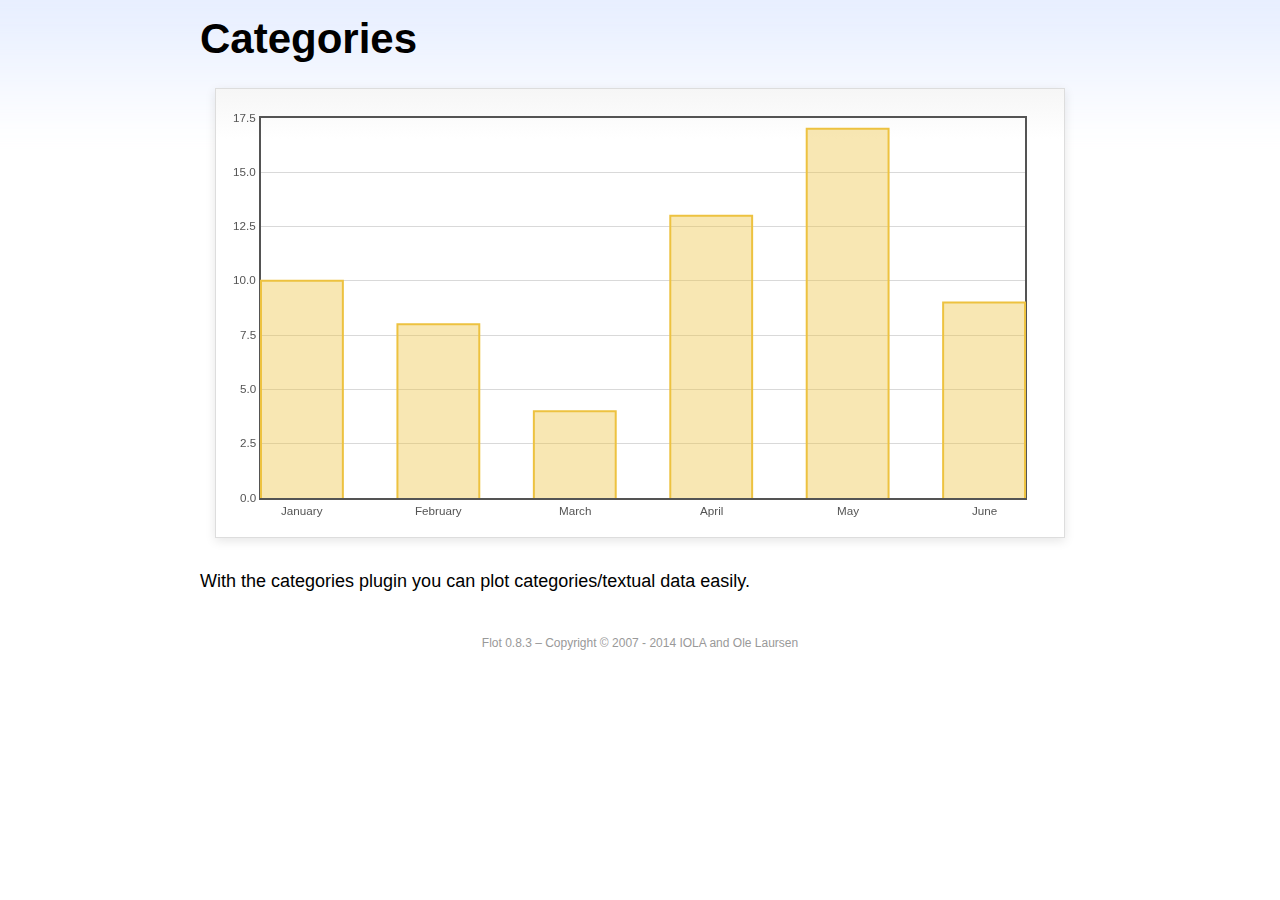
<file: Frontend/assets/vendor/flot/examples/categories/index.html>
<!DOCTYPE html PUBLIC "-//W3C//DTD HTML 4.01//EN" "http://www.w3.org/TR/html4/strict.dtd">
<html>
<head>
	<meta http-equiv="Content-Type" content="text/html; charset=utf-8">
	<title>Flot Examples: Categories</title>
	<link href="../examples.css" rel="stylesheet" type="text/css">
	<!--[if lte IE 8]><script language="javascript" type="text/javascript" src="../../excanvas.min.js"></script><![endif]-->
	<script language="javascript" type="text/javascript" src="../../jquery.js"></script>
	<script language="javascript" type="text/javascript" src="../../jquery.flot.js"></script>
	<script language="javascript" type="text/javascript" src="../../jquery.flot.categories.js"></script>
	<script type="text/javascript">

	$(function() {

		var data = [ ["January", 10], ["February", 8], ["March", 4], ["April", 13], ["May", 17], ["June", 9] ];

		$.plot("#placeholder", [ data ], {
			series: {
				bars: {
					show: true,
					barWidth: 0.6,
					align: "center"
				}
			},
			xaxis: {
				mode: "categories",
				tickLength: 0
			}
		});

		// Add the Flot version string to the footer

		$("#footer").prepend("Flot " + $.plot.version + " &ndash; ");
	});

	</script>
</head>
<body>

	<div id="header">
		<h2>Categories</h2>
	</div>

	<div id="content">

		<div class="demo-container">
			<div id="placeholder" class="demo-placeholder"></div>
		</div>

		<p>With the categories plugin you can plot categories/textual data easily.</p>

	</div>

	<div id="footer">
		Copyright &copy; 2007 - 2014 IOLA and Ole Laursen
	</div>

</body>
</html>
</file>
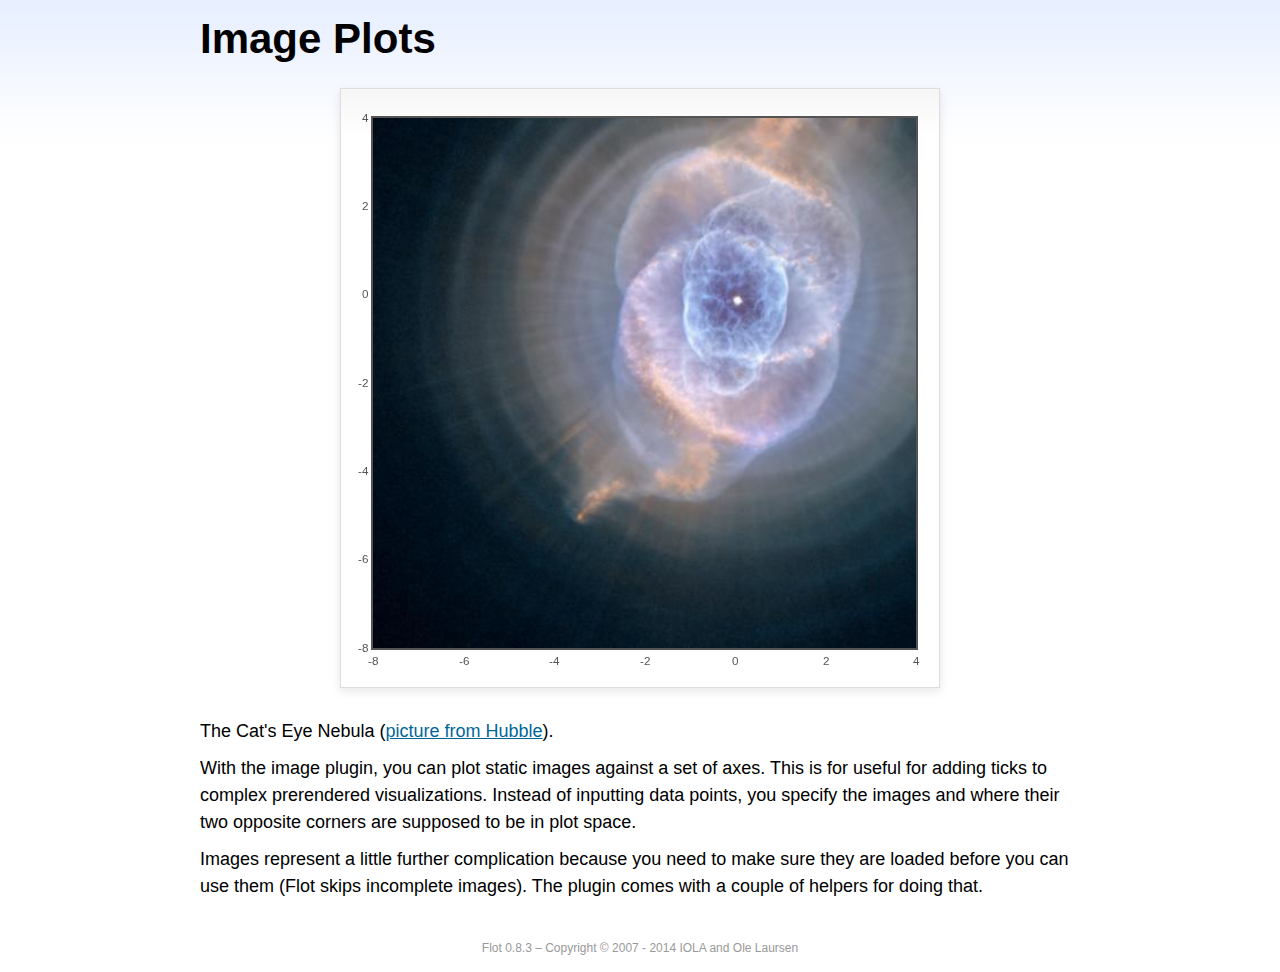
<file: Frontend/assets/vendor/flot/examples/image/index.html>
<!DOCTYPE html PUBLIC "-//W3C//DTD HTML 4.01//EN" "http://www.w3.org/TR/html4/strict.dtd">
<html>
<head>
	<meta http-equiv="Content-Type" content="text/html; charset=utf-8">
	<title>Flot Examples: Image Plots</title>
	<link href="../examples.css" rel="stylesheet" type="text/css">
	<!--[if lte IE 8]><script language="javascript" type="text/javascript" src="../../excanvas.min.js"></script><![endif]-->
	<script language="javascript" type="text/javascript" src="../../jquery.js"></script>
	<script language="javascript" type="text/javascript" src="../../jquery.flot.js"></script>
	<script language="javascript" type="text/javascript" src="../../jquery.flot.image.js"></script>
	<script type="text/javascript">

	$(function() {

		var data = [[["hs-2004-27-a-large-web.jpg", -10, -10, 10, 10]]];

		var options = {
			series: {
				images: {
					show: true
				}
			},
			xaxis: {
				min: -8,
				max: 4
			},
			yaxis: {
				min: -8,
				max: 4
			}
		};

		$.plot.image.loadDataImages(data, options, function () {
			$.plot("#placeholder", data, options);
		});

		// Add the Flot version string to the footer

		$("#footer").prepend("Flot " + $.plot.version + " &ndash; ");
	});

	</script>
</head>
<body>

	<div id="header">
		<h2>Image Plots</h2>
	</div>

	<div id="content">

		<div class="demo-container" style="width:600px;height:600px;">
			<div id="placeholder" class="demo-placeholder"></div>
		</div>

		<p>The Cat's Eye Nebula (<a href="http://hubblesite.org/gallery/album/nebula/pr2004027a/">picture from Hubble</a>).</p>

		<p>With the image plugin, you can plot static images against a set of axes. This is for useful for adding ticks to complex prerendered visualizations. Instead of inputting data points, you specify the images and where their two opposite corners are supposed to be in plot space.</p>

		<p>Images represent a little further complication because you need to make sure they are loaded before you can use them (Flot skips incomplete images). The plugin comes with a couple of helpers for doing that.</p>

	</div>

	<div id="footer">
		Copyright &copy; 2007 - 2014 IOLA and Ole Laursen
	</div>

</body>
</html>
</file>
<file: Frontend/assets/vendor/flot/examples/examples.css>
* {	padding: 0; margin: 0; vertical-align: top; }

body {
	background: url(background.png) repeat-x;
	font: 18px/1.5em "proxima-nova", Helvetica, Arial, sans-serif;
}

a {	color: #069; }
a:hover { color: #28b; }

h2 {
	margin-top: 15px;
	font: normal 32px "omnes-pro", Helvetica, Arial, sans-serif;
}

h3 {
	margin-left: 30px;
	font: normal 26px "omnes-pro", Helvetica, Arial, sans-serif;
	color: #666;
}

p {
	margin-top: 10px;
}

button {
	font-size: 18px;
	padding: 1px 7px;
}

input {
	font-size: 18px;
}

input[type=checkbox] {
	margin: 7px;
}

#header {
	position: relative;
	width: 900px;
	margin: auto;
}

#header h2 {
	margin-left: 10px;
	vertical-align: middle;
	font-size: 42px;
	font-weight: bold;
	text-decoration: none;
	color: #000;
}

#content {
	width: 880px;
	margin: 0 auto;
	padding: 10px;
}

#footer {
	margin-top: 25px;
	margin-bottom: 10px;
	text-align: center;
	font-size: 12px;
	color: #999;
}

.demo-container {
	box-sizing: border-box;
	width: 850px;
	height: 450px;
	padding: 20px 15px 15px 15px;
	margin: 15px auto 30px auto;
	border: 1px solid #ddd;
	background: #fff;
	background: linear-gradient(#f6f6f6 0, #fff 50px);
	background: -o-linear-gradient(#f6f6f6 0, #fff 50px);
	background: -ms-linear-gradient(#f6f6f6 0, #fff 50px);
	background: -moz-linear-gradient(#f6f6f6 0, #fff 50px);
	background: -webkit-linear-gradient(#f6f6f6 0, #fff 50px);
	box-shadow: 0 3px 10px rgba(0,0,0,0.15);
	-o-box-shadow: 0 3px 10px rgba(0,0,0,0.1);
	-ms-box-shadow: 0 3px 10px rgba(0,0,0,0.1);
	-moz-box-shadow: 0 3px 10px rgba(0,0,0,0.1);
	-webkit-box-shadow: 0 3px 10px rgba(0,0,0,0.1);
}

.demo-placeholder {
	width: 100%;
	height: 100%;
	font-size: 14px;
	line-height: 1.2em;
}

.legend table {
	border-spacing: 5px;
}
</file>
